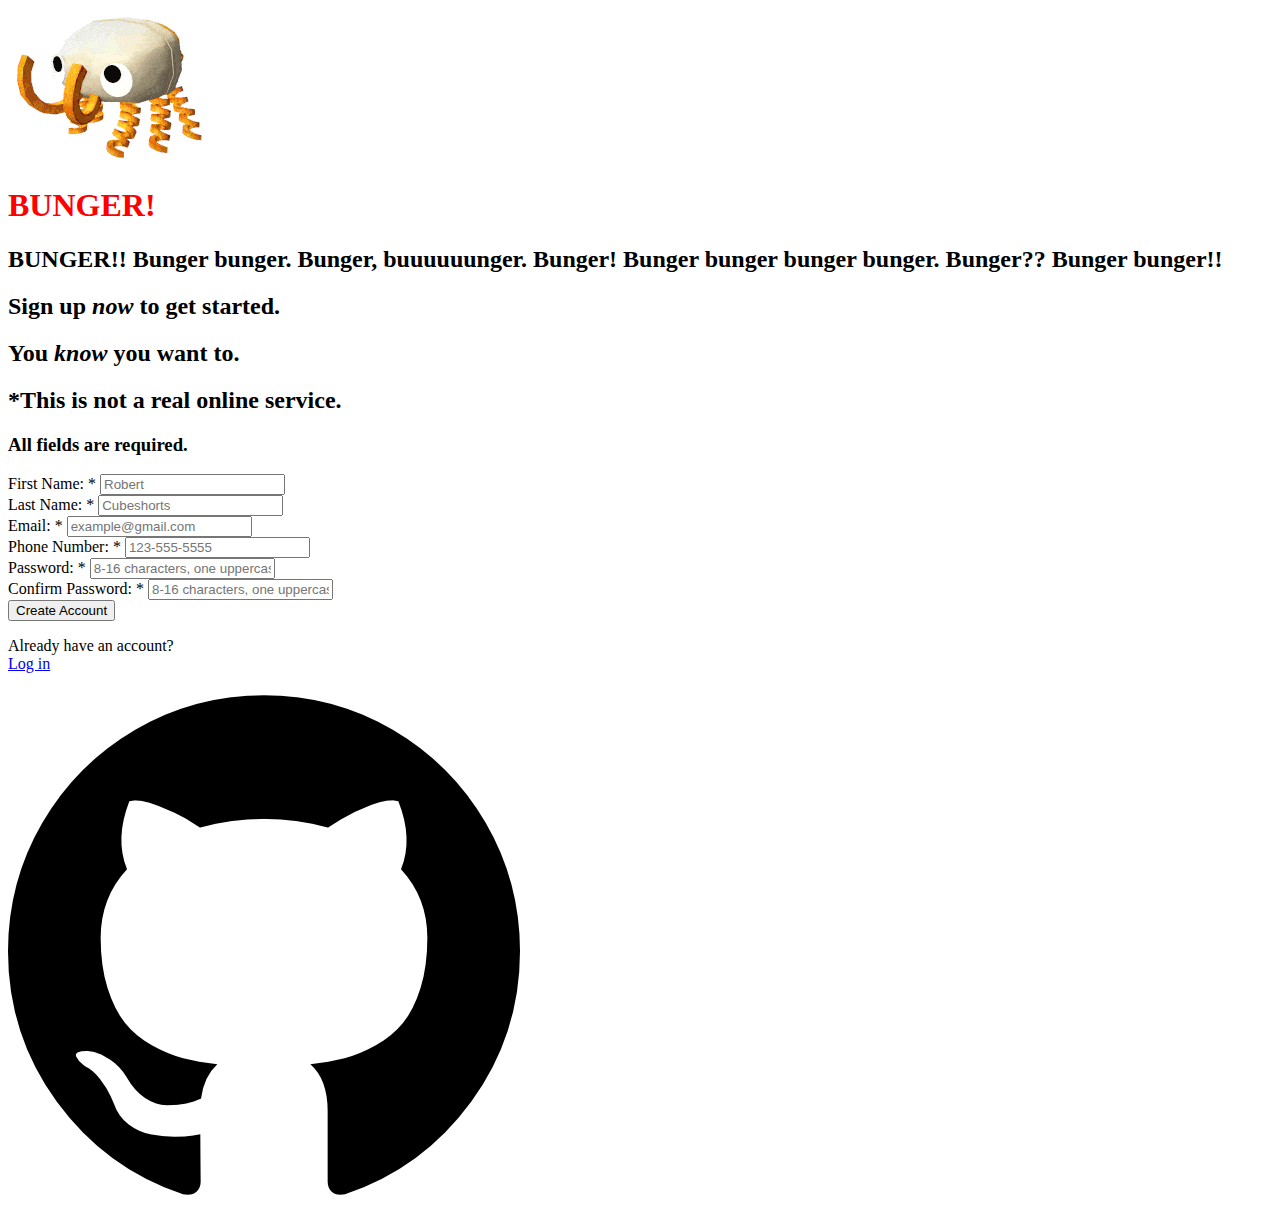
<file: index.html>
<!DOCTYPE html>
<html lang="en">
<head>
    <meta charset="UTF-8">
    <meta name="viewport" content="width=device-width, initial-scale=1.0">
    <link rel="stylesheet" href="style.css">
    <title>Bunger Fanclub Sign Up</title>
</head>
<body>
    <div id="page">
        <div id="containerLeft">
            <div id="header">
                <img src="photos/bunger.gif" alt="BUNGER:D">
                <h1>BUNGER!</h1>
            </div>
        </div>
        <div id="containerRight">
            <div id="top">
                <h2>BUNGER!! Bunger bunger. Bunger, buuuuuunger. Bunger! Bunger bunger bunger bunger. Bunger?? Bunger bunger!!</h2>
                <h2>Sign up <em>now</em> to get started.</h2>
                <h2>You <em>know</em> you want to.</h2>
                <h2>*This is not a real online service.</h2>
            </div>
            <form action="">
                <div id="form">
                    <h3 class="formTitle">All fields are required.</h3>
                            <div class="input">
                                <label for="nameFirst">First Name: <span aria-label="required">*</span></label>
                                <input type="text" name="name_first" id="namefirst" placeholder="Robert" minlength="1" pattern="[a-zA-Z]*" required>
                            </div>
                            <div class="input">
                                <label for="nameLast">Last Name: <span aria-label="required">*</span></label>
                                <input type="text" name="name_last" id="namelast" placeholder="Cubeshorts" minlength="1" pattern="[a-zA-Z]*" required>
                            </div>
                            <div class="input">
                                <label for="email">Email: <span aria-label="required">*</span></label>
                                <input type="email" name="email" id="email" placeholder="example@gmail.com" required>
                            </div>
                            <div class="input">
                                <label for="number">Phone Number: <span aria-label="required">*</span></label>
                                <input type="tel" name="phone" id="phone" placeholder="123-555-5555" 
                                pattern="[0-9]{3}[-][0-9]{3}[-][0-9]{4}" minlength="12" maxlength="12" 
                                title="Must be in the following format: ###-###-####" required>
                            </div>
                            <div class="input">
                               <label for="password">Password: <span aria-label="required">*</span></label>
                                <input type="password" name="password" id="password" 
                                placeholder="8-16 characters, one uppercase letter, lowercase letter, number, symbol" 
                                title="Must be 8-16 characters long, contain at least one uppercase letter, lowercase letter, number, and symbol" 
                                pattern="^(?=.*[0-9])(?=.*[a-z])(?=.*[A-Z])(?=.*\W).{8,16}$" required>
                            </div>
                            <div class="input">
                                <label for="passwordConfirm">Confirm Password: <span aria-label="required">*</span></label>
                                <input type="password" name="passwordConfirm" id="passwordConfirm" 
                                placeholder="8-16 characters, one uppercase letter, lowercase letter, number, symbol" 
                                title="Must be 8-16 characters long, contain at least one uppercase letter, lowercase letter, number, and symbol" 
                                pattern="^(?=.*[0-9])(?=.*[a-z])(?=.*[A-Z])(?=.*\W).{8,16}$" required>
                            </div>    
    
                </div>
                <div id="button">
                    <button type="submit" id="submitBtn">Create Account</button>
                    <p>Already have an account?<br>
                        <a href="https://www.youtube.com/watch?v=8s6KTJJVGzo">Log in</a></p>
                </div>
            </form>
            <footer>
                <a href="https://github.com/TyDieGuy99">
                    <img src="photos/github.png" alt="github link">
                </a>
            </footer>
        </div>
    </div>
</body>
</html>
</file>
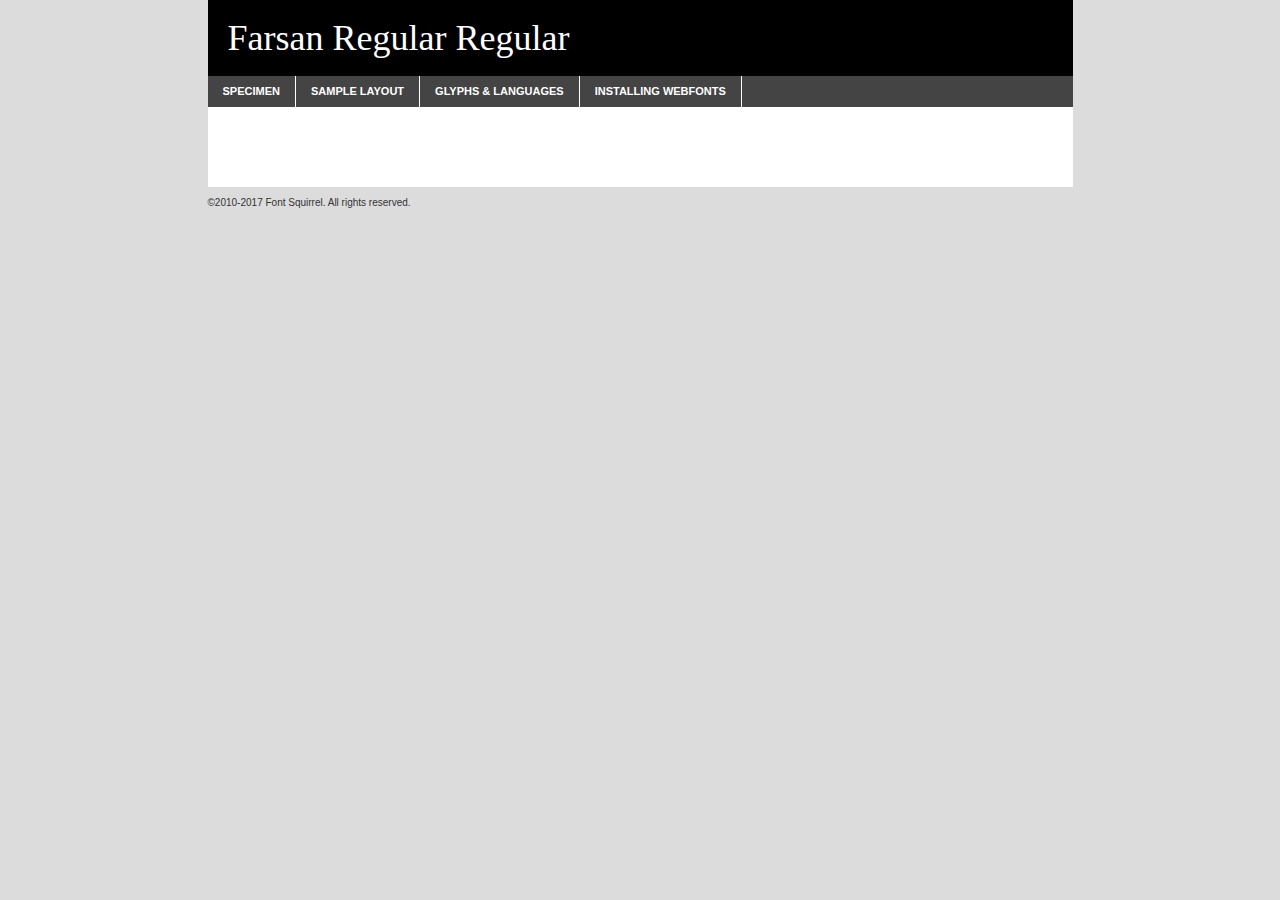
<file: fonts/farsan-regular-demo.html>
<!DOCTYPE html PUBLIC "-//W3C//DTD XHTML 1.0 Transitional//EN"
        "http://www.w3.org/TR/xhtml1/DTD/xhtml1-transitional.dtd">

<html xmlns="http://www.w3.org/1999/xhtml" xml:lang="en" lang="en">
<head>
    <meta http-equiv="Content-Type" content="text/html; charset=utf-8"/>
    <script src="http://ajax.googleapis.com/ajax/libs/jquery/1.7.2/jquery.min.js" type="text/javascript" charset="utf-8"></script>
    <script type="text/javascript">
		(function($) {
			$.fn.easyTabs = function(option) {
				var param = jQuery.extend({ fadeSpeed: 'fast', defaultContent: 1, activeClass: 'active' }, option);
				$(this).each(function() {
					var thisId = '#' + this.id;
					if ( param.defaultContent == '' )
					{
						param.defaultContent = 1;
					}
					if ( typeof param.defaultContent == 'number' )
					{
						var defaultTab = $(thisId + ' .tabs li:eq(' + (param.defaultContent - 1) + ') a').attr('href').substr(1);
					}
					else
					{
						var defaultTab = param.defaultContent;
					}
					$(thisId + ' .tabs li a').each(function() {
						var tabToHide = $(this).attr('href').substr(1);
						$('#' + tabToHide).addClass('easytabs-tab-content');
					});
					hideAll();
					changeContent(defaultTab);

					function hideAll() {$(thisId + ' .easytabs-tab-content').hide();}

					function changeContent(tabId)
					{
						hideAll();
						$(thisId + ' .tabs li').removeClass(param.activeClass);
						$(thisId + ' .tabs li a[href=#' + tabId + ']').closest('li').addClass(param.activeClass);
						if ( param.fadeSpeed != 'none' )
						{
							$(thisId + ' #' + tabId).fadeIn(param.fadeSpeed);
						}
						else
						{
							$(thisId + ' #' + tabId).show();
						}
					}

					$(thisId + ' .tabs li').click(function() {
						var tabId = $(this).find('a').attr('href').substr(1);
						changeContent(tabId);
						return false;
					});
				});
			}
		})(jQuery);
    </script>
    <link rel="stylesheet" href="specimen_files/specimen_stylesheet.css" type="text/css" charset="utf-8"/>
    <link rel="stylesheet" href="stylesheet.css" type="text/css" charset="utf-8"/>

    <style type="text/css">
        		body {
			font-family: 'farsan_regularregular';
        		}

            </style>

    <title>Farsan Regular Regular Specimen</title>


    <script type="text/javascript" charset="utf-8">
		$(document).ready(function() {
			$('#container').easyTabs({ defaultContent: 1 });
		});
    </script>
</head>

<body>
<div id="container">
    <div id="header">
		Farsan Regular Regular    </div>
    <ul class="tabs">
        <li><a href="#specimen">Specimen</a></li>
        <li><a href="#layout">Sample Layout</a></li>
                <li><a href="#glyphs">Glyphs &amp; Languages</a></li>
        <li><a href="#installing">Installing Webfonts</a></li>

    </ul>

    <div id="main_content">


        <div id="specimen">

            <div class="section">
                <div class="grid12 firstcol">
                    <div class="huge">AaBb</div>
                </div>
            </div>

            <div class="section">
                <div class="glyph_range">A&#x200B;B&#x200b;C&#x200b;D&#x200b;E&#x200b;F&#x200b;G&#x200b;H&#x200b;I&#x200b;J&#x200b;K&#x200b;L&#x200b;M&#x200b;N&#x200b;O&#x200b;P&#x200b;Q&#x200b;R&#x200b;S&#x200b;T&#x200b;U&#x200b;V&#x200b;W&#x200b;X&#x200b;Y&#x200b;Z&#x200b;a&#x200b;b&#x200b;c&#x200b;d&#x200b;e&#x200b;f&#x200b;g&#x200b;h&#x200b;i&#x200b;j&#x200b;k&#x200b;l&#x200b;m&#x200b;n&#x200b;o&#x200b;p&#x200b;q&#x200b;r&#x200b;s&#x200b;t&#x200b;u&#x200b;v&#x200b;w&#x200b;x&#x200b;y&#x200b;z&#x200b;1&#x200b;2&#x200b;3&#x200b;4&#x200b;5&#x200b;6&#x200b;7&#x200b;8&#x200b;9&#x200b;0&#x200b;&amp;&#x200b;.&#x200b;,&#x200b;?&#x200b;!&#x200b;&#64;&#x200b;(&#x200b;)&#x200b;#&#x200b;$&#x200b;%&#x200b;*&#x200b;+&#x200b;-&#x200b;=&#x200b;:&#x200b;;</div>
            </div>
            <div class="section">
                <div class="grid12 firstcol">
                    <table class="sample_table">
                        <tr>
                            <td>10</td>
                            <td class="size10">abcdefghijklmnopqrstuvwxyzABCDEFGHIJKLMNOPQRSTUVWXYZ0123456789abcdefghijklmnopqrstuvwxyzABCDEFGHIJKLMNOPQRSTUVWXYZ0123456789abcdefghijklmnopqrstuvwxyzABCDEFGHIJKLMNOPQRSTUVWXYZ</td>
                        </tr>
                        <tr>
                            <td>11</td>
                            <td class="size11">abcdefghijklmnopqrstuvwxyzABCDEFGHIJKLMNOPQRSTUVWXYZ0123456789abcdefghijklmnopqrstuvwxyzABCDEFGHIJKLMNOPQRSTUVWXYZ0123456789abcdefghijklmnopqrstuvwxyzABCDEFGHIJKLMNOPQRSTUVWXYZ</td>
                        </tr>
                        <tr>
                            <td>12</td>
                            <td class="size12">abcdefghijklmnopqrstuvwxyzABCDEFGHIJKLMNOPQRSTUVWXYZ0123456789abcdefghijklmnopqrstuvwxyzABCDEFGHIJKLMNOPQRSTUVWXYZ0123456789abcdefghijklmnopqrstuvwxyzABCDEFGHIJKLMNOPQRSTUVWXYZ</td>
                        </tr>
                        <tr>
                            <td>13</td>
                            <td class="size13">abcdefghijklmnopqrstuvwxyzABCDEFGHIJKLMNOPQRSTUVWXYZ0123456789abcdefghijklmnopqrstuvwxyzABCDEFGHIJKLMNOPQRSTUVWXYZ0123456789abcdefghijklmnopqrstuvwxyzABCDEFGHIJKLMNOPQRSTUVWXYZ</td>
                        </tr>
                        <tr>
                            <td>14</td>
                            <td class="size14">abcdefghijklmnopqrstuvwxyzABCDEFGHIJKLMNOPQRSTUVWXYZ0123456789abcdefghijklmnopqrstuvwxyzABCDEFGHIJKLMNOPQRSTUVWXYZ0123456789abcdefghijklmnopqrstuvwxyzABCDEFGHIJKLMNOPQRSTUVWXYZ</td>
                        </tr>
                        <tr>
                            <td>16</td>
                            <td class="size16">abcdefghijklmnopqrstuvwxyzABCDEFGHIJKLMNOPQRSTUVWXYZ0123456789abcdefghijklmnopqrstuvwxyzABCDEFGHIJKLMNOPQRSTUVWXYZ</td>
                        </tr>
                        <tr>
                            <td>18</td>
                            <td class="size18">abcdefghijklmnopqrstuvwxyzABCDEFGHIJKLMNOPQRSTUVWXYZ0123456789abcdefghijklmnopqrstuvwxyzABCDEFGHIJKLMNOPQRSTUVWXYZ</td>
                        </tr>
                        <tr>
                            <td>20</td>
                            <td class="size20">abcdefghijklmnopqrstuvwxyzABCDEFGHIJKLMNOPQRSTUVWXYZ0123456789abcdefghijklmnopqrstuvwxyzABCDEFGHIJKLMNOPQRSTUVWXYZ</td>
                        </tr>
                        <tr>
                            <td>24</td>
                            <td class="size24">abcdefghijklmnopqrstuvwxyzABCDEFGHIJKLMNOPQRSTUVWXYZ0123456789abcdefghijklmnopqrstuvwxyzABCDEFGHIJKLMNOPQRSTUVWXYZ</td>
                        </tr>
                        <tr>
                            <td>30</td>
                            <td class="size30">abcdefghijklmnopqrstuvwxyzABCDEFGHIJKLMNOPQRSTUVWXYZ0123456789abcdefghijklmnopqrstuvwxyzABCDEFGHIJKLMNOPQRSTUVWXYZ</td>
                        </tr>
                        <tr>
                            <td>36</td>
                            <td class="size36">abcdefghijklmnopqrstuvwxyzABCDEFGHIJKLMNOPQRSTUVWXYZ0123456789abcdefghijklmnopqrstuvwxyzABCDEFGHIJKLMNOPQRSTUVWXYZ</td>
                        </tr>
                        <tr>
                            <td>48</td>
                            <td class="size48">abcdefghijklmnopqrstuvwxyzABCDEFGHIJKLMNOPQRSTUVWXYZ0123456789abcdefghijklmnopqrstuvwxyzABCDEFGHIJKLMNOPQRSTUVWXYZ</td>
                        </tr>
                        <tr>
                            <td>60</td>
                            <td class="size60">abcdefghijklmnopqrstuvwxyzABCDEFGHIJKLMNOPQRSTUVWXYZ0123456789abcdefghijklmnopqrstuvwxyzABCDEFGHIJKLMNOPQRSTUVWXYZ</td>
                        </tr>
                        <tr>
                            <td>72</td>
                            <td class="size72">abcdefghijklmnopqrstuvwxyzABCDEFGHIJKLMNOPQRSTUVWXYZ0123456789abcdefghijklmnopqrstuvwxyzABCDEFGHIJKLMNOPQRSTUVWXYZ</td>
                        </tr>
                        <tr>
                            <td>90</td>
                            <td class="size90">abcdefghijklmnopqrstuvwxyzABCDEFGHIJKLMNOPQRSTUVWXYZ0123456789abcdefghijklmnopqrstuvwxyzABCDEFGHIJKLMNOPQRSTUVWXYZ</td>
                        </tr>
                    </table>

                </div>

            </div>


            <div class="section" id="bodycomparison">


                <div id="xheight">
                    <div class="fontbody">&#x25FC;&#x25FC;&#x25FC;&#x25FC;&#x25FC;&#x25FC;&#x25FC;&#x25FC;&#x25FC;&#x25FC;&#x25FC;&#x25FC;&#x25FC;&#x25FC;&#x25FC;&#x25FC;&#x25FC;&#x25FC;&#x25FC;&#x25FC;&#x25FC;&#x25FC;&#x25FC;&#x25FC;&#x25FC;&#x25FC;&#x25FC;&#x25FC;&#x25FC;&#x25FC;&#x25FC;&#x25FC;&#x25FC;&#x25FC;&#x25FC;&#x25FC;&#x25FC;&#x25FC;&#x25FC;&#x25FC;&#x25FC;&#x25FC;&#x25FC;&#x25FC;&#x25FC;&#x25FC;&#x25FC;&#x25FC;&#x25FC;&#x25FC;&#x25FC;&#x25FC;&#x25FC;&#x25FC;&#x25FC;&#x25FC;&#x25FC;&#x25FC;&#x25FC;&#x25FC;&#x25FC;&#x25FC;&#x25FC;&#x25FC;&#x25FC;&#x25FC;&#x25FC;&#x25FC;&#x25FC;&#x25FC;&#x25FC;&#x25FC;&#x25FC;&#x25FC;&#x25FC;&#x25FC;&#x25FC;&#x25FC;&#x25FC;&#x25FC;&#x25FC;&#x25FC;&#x25FC;&#x25FC;&#x25FC;&#x25FC;&#x25FC;&#x25FC;&#x25FC;&#x25FC;&#x25FC;&#x25FC;&#x25FC;&#x25FC;&#x25FC;&#x25FC;&#x25FC;&#x25FC;&#x25FC;body</div>
                    <div class="arialbody">body</div>
                    <div class="verdanabody">body</div>
                    <div class="georgiabody">body</div>
                </div>
                <div class="fontbody" style="z-index:1">
                    body<span>Farsan Regular Regular</span>
                </div>
                <div class="arialbody" style="z-index:1">
                    body<span>Arial</span>
                </div>
                <div class="verdanabody" style="z-index:1">
                    body<span>Verdana</span>
                </div>
                <div class="georgiabody" style="z-index:1">
                    body<span>Georgia</span>
                </div>


            </div>


            <div class="section psample psample_row1" id="">

                <div class="grid2 firstcol">
                    <p class="size10"><span>10.</span>Aenean lacinia bibendum nulla sed consectetur. Fusce dapibus, tellus ac cursus commodo, tortor mauris condimentum nibh, ut fermentum massa justo sit amet risus. Nullam id dolor id nibh ultricies vehicula ut id elit. Cum sociis natoque penatibus et magnis dis parturient montes, nascetur ridiculus mus. Nulla vitae elit libero, a pharetra augue.</p>

                </div>
                <div class="grid3">
                    <p class="size11"><span>11.</span>Aenean lacinia bibendum nulla sed consectetur. Fusce dapibus, tellus ac cursus commodo, tortor mauris condimentum nibh, ut fermentum massa justo sit amet risus. Nullam id dolor id nibh ultricies vehicula ut id elit. Cum sociis natoque penatibus et magnis dis parturient montes, nascetur ridiculus mus. Nulla vitae elit libero, a pharetra augue.</p>

                </div>
                <div class="grid3">
                    <p class="size12"><span>12.</span>Aenean lacinia bibendum nulla sed consectetur. Fusce dapibus, tellus ac cursus commodo, tortor mauris condimentum nibh, ut fermentum massa justo sit amet risus. Nullam id dolor id nibh ultricies vehicula ut id elit. Cum sociis natoque penatibus et magnis dis parturient montes, nascetur ridiculus mus. Nulla vitae elit libero, a pharetra augue.</p>

                </div>
                <div class="grid4">
                    <p class="size13"><span>13.</span>Aenean lacinia bibendum nulla sed consectetur. Fusce dapibus, tellus ac cursus commodo, tortor mauris condimentum nibh, ut fermentum massa justo sit amet risus. Nullam id dolor id nibh ultricies vehicula ut id elit. Cum sociis natoque penatibus et magnis dis parturient montes, nascetur ridiculus mus. Nulla vitae elit libero, a pharetra augue.</p>

                </div>
                <div class="white_blend"></div>

            </div>
            <div class="section psample psample_row2" id="">
                <div class="grid3 firstcol">
                    <p class="size14"><span>14.</span>Aenean lacinia bibendum nulla sed consectetur. Fusce dapibus, tellus ac cursus commodo, tortor mauris condimentum nibh, ut fermentum massa justo sit amet risus. Nullam id dolor id nibh ultricies vehicula ut id elit. Cum sociis natoque penatibus et magnis dis parturient montes, nascetur ridiculus mus. Nulla vitae elit libero, a pharetra augue.</p>

                </div>
                <div class="grid4">
                    <p class="size16"><span>16.</span>Aenean lacinia bibendum nulla sed consectetur. Fusce dapibus, tellus ac cursus commodo, tortor mauris condimentum nibh, ut fermentum massa justo sit amet risus. Nullam id dolor id nibh ultricies vehicula ut id elit. Cum sociis natoque penatibus et magnis dis parturient montes, nascetur ridiculus mus. Nulla vitae elit libero, a pharetra augue.</p>

                </div>
                <div class="grid5">
                    <p class="size18"><span>18.</span>Aenean lacinia bibendum nulla sed consectetur. Fusce dapibus, tellus ac cursus commodo, tortor mauris condimentum nibh, ut fermentum massa justo sit amet risus. Nullam id dolor id nibh ultricies vehicula ut id elit. Cum sociis natoque penatibus et magnis dis parturient montes, nascetur ridiculus mus. Nulla vitae elit libero, a pharetra augue.</p>

                </div>

                <div class="white_blend"></div>

            </div>

            <div class="section psample psample_row3" id="">
                <div class="grid5 firstcol">
                    <p class="size20"><span>20.</span>Aenean lacinia bibendum nulla sed consectetur. Fusce dapibus, tellus ac cursus commodo, tortor mauris condimentum nibh, ut fermentum massa justo sit amet risus. Nullam id dolor id nibh ultricies vehicula ut id elit. Cum sociis natoque penatibus et magnis dis parturient montes, nascetur ridiculus mus. Nulla vitae elit libero, a pharetra augue.</p>
                </div>
                <div class="grid7">
                    <p class="size24"><span>24.</span>Aenean lacinia bibendum nulla sed consectetur. Fusce dapibus, tellus ac cursus commodo, tortor mauris condimentum nibh, ut fermentum massa justo sit amet risus. Nullam id dolor id nibh ultricies vehicula ut id elit. Cum sociis natoque penatibus et magnis dis parturient montes, nascetur ridiculus mus. Nulla vitae elit libero, a pharetra augue.</p>
                </div>

                <div class="white_blend"></div>

            </div>

            <div class="section psample psample_row4" id="">
                <div class="grid12 firstcol">
                    <p class="size30"><span>30.</span>Aenean lacinia bibendum nulla sed consectetur. Fusce dapibus, tellus ac cursus commodo, tortor mauris condimentum nibh, ut fermentum massa justo sit amet risus. Nullam id dolor id nibh ultricies vehicula ut id elit. Cum sociis natoque penatibus et magnis dis parturient montes, nascetur ridiculus mus. Nulla vitae elit libero, a pharetra augue.</p>
                </div>
                <div class="white_blend"></div>

            </div>


            <div class="section psample psample_row1 fullreverse">
                <div class="grid2 firstcol">
                    <p class="size10"><span>10.</span>Aenean lacinia bibendum nulla sed consectetur. Fusce dapibus, tellus ac cursus commodo, tortor mauris condimentum nibh, ut fermentum massa justo sit amet risus. Nullam id dolor id nibh ultricies vehicula ut id elit. Cum sociis natoque penatibus et magnis dis parturient montes, nascetur ridiculus mus. Nulla vitae elit libero, a pharetra augue.</p>

                </div>
                <div class="grid3">
                    <p class="size11"><span>11.</span>Aenean lacinia bibendum nulla sed consectetur. Fusce dapibus, tellus ac cursus commodo, tortor mauris condimentum nibh, ut fermentum massa justo sit amet risus. Nullam id dolor id nibh ultricies vehicula ut id elit. Cum sociis natoque penatibus et magnis dis parturient montes, nascetur ridiculus mus. Nulla vitae elit libero, a pharetra augue.</p>

                </div>
                <div class="grid3">
                    <p class="size12"><span>12.</span>Aenean lacinia bibendum nulla sed consectetur. Fusce dapibus, tellus ac cursus commodo, tortor mauris condimentum nibh, ut fermentum massa justo sit amet risus. Nullam id dolor id nibh ultricies vehicula ut id elit. Cum sociis natoque penatibus et magnis dis parturient montes, nascetur ridiculus mus. Nulla vitae elit libero, a pharetra augue.</p>

                </div>
                <div class="grid4">
                    <p class="size13"><span>13.</span>Aenean lacinia bibendum nulla sed consectetur. Fusce dapibus, tellus ac cursus commodo, tortor mauris condimentum nibh, ut fermentum massa justo sit amet risus. Nullam id dolor id nibh ultricies vehicula ut id elit. Cum sociis natoque penatibus et magnis dis parturient montes, nascetur ridiculus mus. Nulla vitae elit libero, a pharetra augue.</p>

                </div>
                <div class="black_blend"></div>

            </div>

            <div class="section psample psample_row2 fullreverse">
                <div class="grid3 firstcol">
                    <p class="size14"><span>14.</span>Aenean lacinia bibendum nulla sed consectetur. Fusce dapibus, tellus ac cursus commodo, tortor mauris condimentum nibh, ut fermentum massa justo sit amet risus. Nullam id dolor id nibh ultricies vehicula ut id elit. Cum sociis natoque penatibus et magnis dis parturient montes, nascetur ridiculus mus. Nulla vitae elit libero, a pharetra augue.</p>

                </div>
                <div class="grid4">
                    <p class="size16"><span>16.</span>Aenean lacinia bibendum nulla sed consectetur. Fusce dapibus, tellus ac cursus commodo, tortor mauris condimentum nibh, ut fermentum massa justo sit amet risus. Nullam id dolor id nibh ultricies vehicula ut id elit. Cum sociis natoque penatibus et magnis dis parturient montes, nascetur ridiculus mus. Nulla vitae elit libero, a pharetra augue.</p>

                </div>
                <div class="grid5">
                    <p class="size18"><span>18.</span>Aenean lacinia bibendum nulla sed consectetur. Fusce dapibus, tellus ac cursus commodo, tortor mauris condimentum nibh, ut fermentum massa justo sit amet risus. Nullam id dolor id nibh ultricies vehicula ut id elit. Cum sociis natoque penatibus et magnis dis parturient montes, nascetur ridiculus mus. Nulla vitae elit libero, a pharetra augue.</p>

                </div>
                <div class="black_blend"></div>

            </div>

            <div class="section psample fullreverse psample_row3" id="">
                <div class="grid5 firstcol">
                    <p class="size20"><span>20.</span>Aenean lacinia bibendum nulla sed consectetur. Fusce dapibus, tellus ac cursus commodo, tortor mauris condimentum nibh, ut fermentum massa justo sit amet risus. Nullam id dolor id nibh ultricies vehicula ut id elit. Cum sociis natoque penatibus et magnis dis parturient montes, nascetur ridiculus mus. Nulla vitae elit libero, a pharetra augue.</p>
                </div>
                <div class="grid7">
                    <p class="size24"><span>24.</span>Aenean lacinia bibendum nulla sed consectetur. Fusce dapibus, tellus ac cursus commodo, tortor mauris condimentum nibh, ut fermentum massa justo sit amet risus. Nullam id dolor id nibh ultricies vehicula ut id elit. Cum sociis natoque penatibus et magnis dis parturient montes, nascetur ridiculus mus. Nulla vitae elit libero, a pharetra augue.</p>
                </div>

                <div class="black_blend"></div>

            </div>

            <div class="section psample fullreverse psample_row4" id="" style="border-bottom: 20px #000 solid;">
                <div class="grid12 firstcol">
                    <p class="size30"><span>30.</span>Aenean lacinia bibendum nulla sed consectetur. Fusce dapibus, tellus ac cursus commodo, tortor mauris condimentum nibh, ut fermentum massa justo sit amet risus. Nullam id dolor id nibh ultricies vehicula ut id elit. Cum sociis natoque penatibus et magnis dis parturient montes, nascetur ridiculus mus. Nulla vitae elit libero, a pharetra augue.</p>
                </div>
                <div class="black_blend"></div>

            </div>


        </div>

        <div id="layout">

            <div class="section">

                <div class="grid12 firstcol">
                    <h1>Lorem Ipsum Dolor</h1>
                    <h2>Etiam porta sem malesuada magna mollis euismod</h2>

                    <p class="byline">By <a href="#link">Aenean Lacinia</a></p>
                </div>
            </div>
            <div class="section">
                <div class="grid8 firstcol">
                    <p class="large">Donec sed odio dui. Morbi leo risus, porta ac consectetur ac, vestibulum at eros. Fusce dapibus, tellus ac cursus commodo, tortor mauris condimentum nibh, ut fermentum massa justo sit amet risus. </p>


                    <h3>Pellentesque ornare sem</h3>

                    <p>Maecenas sed diam eget risus varius blandit sit amet non magna. Maecenas faucibus mollis interdum. Donec ullamcorper nulla non metus auctor fringilla. Nullam id dolor id nibh ultricies vehicula ut id elit. Nullam id dolor id nibh ultricies vehicula ut id elit. </p>

                    <p>Aenean eu leo quam. Pellentesque ornare sem lacinia quam venenatis vestibulum. Lorem ipsum dolor sit amet, consectetur adipiscing elit. Cum sociis natoque penatibus et magnis dis parturient montes, nascetur ridiculus mus. </p>

                    <p>Nulla vitae elit libero, a pharetra augue. Praesent commodo cursus magna, vel scelerisque nisl consectetur et. Aenean lacinia bibendum nulla sed consectetur. </p>

                    <p>Nullam quis risus eget urna mollis ornare vel eu leo. Nullam quis risus eget urna mollis ornare vel eu leo. Maecenas sed diam eget risus varius blandit sit amet non magna. Donec ullamcorper nulla non metus auctor fringilla. </p>

                    <h3>Cras mattis consectetur</h3>

                    <p>Aenean eu leo quam. Pellentesque ornare sem lacinia quam venenatis vestibulum. Aenean lacinia bibendum nulla sed consectetur. Integer posuere erat a ante venenatis dapibus posuere velit aliquet. Cras mattis consectetur purus sit amet fermentum. </p>

                    <p>Nullam id dolor id nibh ultricies vehicula ut id elit. Nullam quis risus eget urna mollis ornare vel eu leo. Cras mattis consectetur purus sit amet fermentum.</p>
                </div>

                <div class="grid4 sidebar">

                    <div class="box reverse">
                        <p class="last">Nullam quis risus eget urna mollis ornare vel eu leo. Donec ullamcorper nulla non metus auctor fringilla. Cras mattis consectetur purus sit amet fermentum. Sed posuere consectetur est at lobortis. Lorem ipsum dolor sit amet, consectetur adipiscing elit. </p>
                    </div>

                    <p class="caption">Maecenas sed diam eget risus varius.</p>

                    <p>Vestibulum id ligula porta felis euismod semper. Integer posuere erat a ante venenatis dapibus posuere velit aliquet. Vestibulum id ligula porta felis euismod semper. Sed posuere consectetur est at lobortis. Maecenas sed diam eget risus varius blandit sit amet non magna. Fusce dapibus, tellus ac cursus commodo, tortor mauris condimentum nibh, ut fermentum massa justo sit amet risus. </p>


                    <p>Duis mollis, est non commodo luctus, nisi erat porttitor ligula, eget lacinia odio sem nec elit. Aenean lacinia bibendum nulla sed consectetur. Vivamus sagittis lacus vel augue laoreet rutrum faucibus dolor auctor. Aenean lacinia bibendum nulla sed consectetur. Nullam quis risus eget urna mollis ornare vel eu leo. </p>

                    <p>Praesent commodo cursus magna, vel scelerisque nisl consectetur et. Donec ullamcorper nulla non metus auctor fringilla. Maecenas faucibus mollis interdum. Fusce dapibus, tellus ac cursus commodo, tortor mauris condimentum nibh, ut fermentum massa justo sit amet risus. </p>

                </div>
            </div>

        </div>


		

        <div id="glyphs">
            <div class="section">
                <div class="grid12 firstcol">

                    <h1>Language Support</h1>
                    <p>The subset of Farsan Regular Regular in this kit supports the following languages:<br/>

						Albanian, Basque, Breton, Chamorro, Danish, Dutch, English, Faroese, Finnish, French, Frisian, Galician, German, Icelandic, Italian, Malagasy, Norwegian, Portuguese, Spanish, Alsatian, Aragonese, Arapaho, Arrernte, Asturian, Aymara, Bislama, Cebuano, Corsican, Fijian, French_creole, Genoese, Gilbertese, Greenlandic, Haitian_creole, Hiligaynon, Hmong, Hopi, Ibanag, Iloko_ilokano, Indonesian, Interglossa_glosa, Interlingua, Irish_gaelic, Jerriais, Lojban, Lombard, Luxembourgeois, Manx, Mohawk, Norfolk_pitcairnese, Occitan, Oromo, Pangasinan, Papiamento, Piedmontese, Potawatomi, Rhaeto-romance, Romansh, Rotokas, Sami_lule, Samoan, Sardinian, Scots_gaelic, Seychelles_creole, Shona, Sicilian, Somali, Southern_ndebele, Swahili, Swati_swazi, Tagalog_filipino_pilipino, Tetum, Tok_pisin, Uyghur_latinized, Volapuk, Walloon, Warlpiri, Xhosa, Yapese, Zulu, Latinbasic, Ubasic, Demo                    </p>
                    <h1>Glyph Chart</h1>
                    <p>The subset of Farsan Regular Regular in this kit includes all the glyphs listed below. Unicode entities are included above each glyph to help you insert individual characters into your layout.</p>
                    <div id="glyph_chart">

						                            							                                <div><p>&amp;#32;</p>&#32;</div>
																				                                <div><p>&amp;#33;</p>&#33;</div>
																				                                <div><p>&amp;#34;</p>&#34;</div>
																				                                <div><p>&amp;#35;</p>&#35;</div>
																				                                <div><p>&amp;#36;</p>&#36;</div>
																				                                <div><p>&amp;#37;</p>&#37;</div>
																				                                <div><p>&amp;#38;</p>&#38;</div>
																				                                <div><p>&amp;#39;</p>&#39;</div>
																				                                <div><p>&amp;#40;</p>&#40;</div>
																				                                <div><p>&amp;#41;</p>&#41;</div>
																				                                <div><p>&amp;#42;</p>&#42;</div>
																				                                <div><p>&amp;#43;</p>&#43;</div>
																				                                <div><p>&amp;#44;</p>&#44;</div>
																				                                <div><p>&amp;#45;</p>&#45;</div>
																				                                <div><p>&amp;#46;</p>&#46;</div>
																				                                <div><p>&amp;#47;</p>&#47;</div>
																				                                <div><p>&amp;#48;</p>&#48;</div>
																				                                <div><p>&amp;#49;</p>&#49;</div>
																				                                <div><p>&amp;#50;</p>&#50;</div>
																				                                <div><p>&amp;#51;</p>&#51;</div>
																				                                <div><p>&amp;#52;</p>&#52;</div>
																				                                <div><p>&amp;#53;</p>&#53;</div>
																				                                <div><p>&amp;#54;</p>&#54;</div>
																				                                <div><p>&amp;#55;</p>&#55;</div>
																				                                <div><p>&amp;#56;</p>&#56;</div>
																				                                <div><p>&amp;#57;</p>&#57;</div>
																				                                <div><p>&amp;#58;</p>&#58;</div>
																				                                <div><p>&amp;#59;</p>&#59;</div>
																				                                <div><p>&amp;#60;</p>&#60;</div>
																				                                <div><p>&amp;#61;</p>&#61;</div>
																				                                <div><p>&amp;#62;</p>&#62;</div>
																				                                <div><p>&amp;#63;</p>&#63;</div>
																				                                <div><p>&amp;#64;</p>&#64;</div>
																				                                <div><p>&amp;#65;</p>&#65;</div>
																				                                <div><p>&amp;#66;</p>&#66;</div>
																				                                <div><p>&amp;#67;</p>&#67;</div>
																				                                <div><p>&amp;#68;</p>&#68;</div>
																				                                <div><p>&amp;#69;</p>&#69;</div>
																				                                <div><p>&amp;#70;</p>&#70;</div>
																				                                <div><p>&amp;#71;</p>&#71;</div>
																				                                <div><p>&amp;#72;</p>&#72;</div>
																				                                <div><p>&amp;#73;</p>&#73;</div>
																				                                <div><p>&amp;#74;</p>&#74;</div>
																				                                <div><p>&amp;#75;</p>&#75;</div>
																				                                <div><p>&amp;#76;</p>&#76;</div>
																				                                <div><p>&amp;#77;</p>&#77;</div>
																				                                <div><p>&amp;#78;</p>&#78;</div>
																				                                <div><p>&amp;#79;</p>&#79;</div>
																				                                <div><p>&amp;#80;</p>&#80;</div>
																				                                <div><p>&amp;#81;</p>&#81;</div>
																				                                <div><p>&amp;#82;</p>&#82;</div>
																				                                <div><p>&amp;#83;</p>&#83;</div>
																				                                <div><p>&amp;#84;</p>&#84;</div>
																				                                <div><p>&amp;#85;</p>&#85;</div>
																				                                <div><p>&amp;#86;</p>&#86;</div>
																				                                <div><p>&amp;#87;</p>&#87;</div>
																				                                <div><p>&amp;#88;</p>&#88;</div>
																				                                <div><p>&amp;#89;</p>&#89;</div>
																				                                <div><p>&amp;#90;</p>&#90;</div>
																				                                <div><p>&amp;#91;</p>&#91;</div>
																				                                <div><p>&amp;#92;</p>&#92;</div>
																				                                <div><p>&amp;#93;</p>&#93;</div>
																				                                <div><p>&amp;#94;</p>&#94;</div>
																				                                <div><p>&amp;#95;</p>&#95;</div>
																				                                <div><p>&amp;#96;</p>&#96;</div>
																				                                <div><p>&amp;#97;</p>&#97;</div>
																				                                <div><p>&amp;#98;</p>&#98;</div>
																				                                <div><p>&amp;#99;</p>&#99;</div>
																				                                <div><p>&amp;#100;</p>&#100;</div>
																				                                <div><p>&amp;#101;</p>&#101;</div>
																				                                <div><p>&amp;#102;</p>&#102;</div>
																				                                <div><p>&amp;#103;</p>&#103;</div>
																				                                <div><p>&amp;#104;</p>&#104;</div>
																				                                <div><p>&amp;#105;</p>&#105;</div>
																				                                <div><p>&amp;#106;</p>&#106;</div>
																				                                <div><p>&amp;#107;</p>&#107;</div>
																				                                <div><p>&amp;#108;</p>&#108;</div>
																				                                <div><p>&amp;#109;</p>&#109;</div>
																				                                <div><p>&amp;#110;</p>&#110;</div>
																				                                <div><p>&amp;#111;</p>&#111;</div>
																				                                <div><p>&amp;#112;</p>&#112;</div>
																				                                <div><p>&amp;#113;</p>&#113;</div>
																				                                <div><p>&amp;#114;</p>&#114;</div>
																				                                <div><p>&amp;#115;</p>&#115;</div>
																				                                <div><p>&amp;#116;</p>&#116;</div>
																				                                <div><p>&amp;#117;</p>&#117;</div>
																				                                <div><p>&amp;#118;</p>&#118;</div>
																				                                <div><p>&amp;#119;</p>&#119;</div>
																				                                <div><p>&amp;#120;</p>&#120;</div>
																				                                <div><p>&amp;#121;</p>&#121;</div>
																				                                <div><p>&amp;#122;</p>&#122;</div>
																				                                <div><p>&amp;#123;</p>&#123;</div>
																				                                <div><p>&amp;#124;</p>&#124;</div>
																				                                <div><p>&amp;#125;</p>&#125;</div>
																				                                <div><p>&amp;#126;</p>&#126;</div>
																				                                <div><p>&amp;#160;</p>&#160;</div>
																				                                <div><p>&amp;#161;</p>&#161;</div>
																				                                <div><p>&amp;#162;</p>&#162;</div>
																				                                <div><p>&amp;#163;</p>&#163;</div>
																				                                <div><p>&amp;#164;</p>&#164;</div>
																				                                <div><p>&amp;#165;</p>&#165;</div>
																				                                <div><p>&amp;#166;</p>&#166;</div>
																				                                <div><p>&amp;#167;</p>&#167;</div>
																				                                <div><p>&amp;#168;</p>&#168;</div>
																				                                <div><p>&amp;#169;</p>&#169;</div>
																				                                <div><p>&amp;#170;</p>&#170;</div>
																				                                <div><p>&amp;#171;</p>&#171;</div>
																				                                <div><p>&amp;#172;</p>&#172;</div>
																				                                <div><p>&amp;#173;</p>&#173;</div>
																				                                <div><p>&amp;#174;</p>&#174;</div>
																				                                <div><p>&amp;#175;</p>&#175;</div>
																				                                <div><p>&amp;#176;</p>&#176;</div>
																				                                <div><p>&amp;#177;</p>&#177;</div>
																				                                <div><p>&amp;#178;</p>&#178;</div>
																				                                <div><p>&amp;#179;</p>&#179;</div>
																				                                <div><p>&amp;#180;</p>&#180;</div>
																				                                <div><p>&amp;#181;</p>&#181;</div>
																				                                <div><p>&amp;#182;</p>&#182;</div>
																				                                <div><p>&amp;#183;</p>&#183;</div>
																				                                <div><p>&amp;#184;</p>&#184;</div>
																				                                <div><p>&amp;#185;</p>&#185;</div>
																				                                <div><p>&amp;#186;</p>&#186;</div>
																				                                <div><p>&amp;#187;</p>&#187;</div>
																				                                <div><p>&amp;#188;</p>&#188;</div>
																				                                <div><p>&amp;#189;</p>&#189;</div>
																				                                <div><p>&amp;#190;</p>&#190;</div>
																				                                <div><p>&amp;#191;</p>&#191;</div>
																				                                <div><p>&amp;#192;</p>&#192;</div>
																				                                <div><p>&amp;#193;</p>&#193;</div>
																				                                <div><p>&amp;#194;</p>&#194;</div>
																				                                <div><p>&amp;#195;</p>&#195;</div>
																				                                <div><p>&amp;#196;</p>&#196;</div>
																				                                <div><p>&amp;#197;</p>&#197;</div>
																				                                <div><p>&amp;#198;</p>&#198;</div>
																				                                <div><p>&amp;#199;</p>&#199;</div>
																				                                <div><p>&amp;#200;</p>&#200;</div>
																				                                <div><p>&amp;#201;</p>&#201;</div>
																				                                <div><p>&amp;#202;</p>&#202;</div>
																				                                <div><p>&amp;#203;</p>&#203;</div>
																				                                <div><p>&amp;#204;</p>&#204;</div>
																				                                <div><p>&amp;#205;</p>&#205;</div>
																				                                <div><p>&amp;#206;</p>&#206;</div>
																				                                <div><p>&amp;#207;</p>&#207;</div>
																				                                <div><p>&amp;#208;</p>&#208;</div>
																				                                <div><p>&amp;#209;</p>&#209;</div>
																				                                <div><p>&amp;#210;</p>&#210;</div>
																				                                <div><p>&amp;#211;</p>&#211;</div>
																				                                <div><p>&amp;#212;</p>&#212;</div>
																				                                <div><p>&amp;#213;</p>&#213;</div>
																				                                <div><p>&amp;#214;</p>&#214;</div>
																				                                <div><p>&amp;#215;</p>&#215;</div>
																				                                <div><p>&amp;#216;</p>&#216;</div>
																				                                <div><p>&amp;#217;</p>&#217;</div>
																				                                <div><p>&amp;#218;</p>&#218;</div>
																				                                <div><p>&amp;#219;</p>&#219;</div>
																				                                <div><p>&amp;#220;</p>&#220;</div>
																				                                <div><p>&amp;#221;</p>&#221;</div>
																				                                <div><p>&amp;#222;</p>&#222;</div>
																				                                <div><p>&amp;#223;</p>&#223;</div>
																				                                <div><p>&amp;#224;</p>&#224;</div>
																				                                <div><p>&amp;#225;</p>&#225;</div>
																				                                <div><p>&amp;#226;</p>&#226;</div>
																				                                <div><p>&amp;#227;</p>&#227;</div>
																				                                <div><p>&amp;#228;</p>&#228;</div>
																				                                <div><p>&amp;#229;</p>&#229;</div>
																				                                <div><p>&amp;#230;</p>&#230;</div>
																				                                <div><p>&amp;#231;</p>&#231;</div>
																				                                <div><p>&amp;#232;</p>&#232;</div>
																				                                <div><p>&amp;#233;</p>&#233;</div>
																				                                <div><p>&amp;#234;</p>&#234;</div>
																				                                <div><p>&amp;#235;</p>&#235;</div>
																				                                <div><p>&amp;#236;</p>&#236;</div>
																				                                <div><p>&amp;#237;</p>&#237;</div>
																				                                <div><p>&amp;#238;</p>&#238;</div>
																				                                <div><p>&amp;#239;</p>&#239;</div>
																				                                <div><p>&amp;#240;</p>&#240;</div>
																				                                <div><p>&amp;#241;</p>&#241;</div>
																				                                <div><p>&amp;#242;</p>&#242;</div>
																				                                <div><p>&amp;#243;</p>&#243;</div>
																				                                <div><p>&amp;#244;</p>&#244;</div>
																				                                <div><p>&amp;#245;</p>&#245;</div>
																				                                <div><p>&amp;#246;</p>&#246;</div>
																				                                <div><p>&amp;#247;</p>&#247;</div>
																				                                <div><p>&amp;#248;</p>&#248;</div>
																				                                <div><p>&amp;#249;</p>&#249;</div>
																				                                <div><p>&amp;#250;</p>&#250;</div>
																				                                <div><p>&amp;#251;</p>&#251;</div>
																				                                <div><p>&amp;#252;</p>&#252;</div>
																				                                <div><p>&amp;#253;</p>&#253;</div>
																				                                <div><p>&amp;#254;</p>&#254;</div>
																				                                <div><p>&amp;#255;</p>&#255;</div>
																				                                <div><p>&amp;#338;</p>&#338;</div>
																				                                <div><p>&amp;#339;</p>&#339;</div>
																				                                <div><p>&amp;#376;</p>&#376;</div>
																				                                <div><p>&amp;#710;</p>&#710;</div>
																				                                <div><p>&amp;#732;</p>&#732;</div>
																				                                <div><p>&amp;#8192;</p>&#8192;</div>
																				                                <div><p>&amp;#8193;</p>&#8193;</div>
																				                                <div><p>&amp;#8194;</p>&#8194;</div>
																				                                <div><p>&amp;#8195;</p>&#8195;</div>
																				                                <div><p>&amp;#8196;</p>&#8196;</div>
																				                                <div><p>&amp;#8197;</p>&#8197;</div>
																				                                <div><p>&amp;#8198;</p>&#8198;</div>
																				                                <div><p>&amp;#8199;</p>&#8199;</div>
																				                                <div><p>&amp;#8200;</p>&#8200;</div>
																				                                <div><p>&amp;#8201;</p>&#8201;</div>
																				                                <div><p>&amp;#8202;</p>&#8202;</div>
																				                                <div><p>&amp;#8208;</p>&#8208;</div>
																				                                <div><p>&amp;#8209;</p>&#8209;</div>
																				                                <div><p>&amp;#8210;</p>&#8210;</div>
																				                                <div><p>&amp;#8211;</p>&#8211;</div>
																				                                <div><p>&amp;#8212;</p>&#8212;</div>
																				                                <div><p>&amp;#8216;</p>&#8216;</div>
																				                                <div><p>&amp;#8217;</p>&#8217;</div>
																				                                <div><p>&amp;#8218;</p>&#8218;</div>
																				                                <div><p>&amp;#8220;</p>&#8220;</div>
																				                                <div><p>&amp;#8221;</p>&#8221;</div>
																				                                <div><p>&amp;#8222;</p>&#8222;</div>
																				                                <div><p>&amp;#8226;</p>&#8226;</div>
																				                                <div><p>&amp;#8230;</p>&#8230;</div>
																				                                <div><p>&amp;#8239;</p>&#8239;</div>
																				                                <div><p>&amp;#8249;</p>&#8249;</div>
																				                                <div><p>&amp;#8250;</p>&#8250;</div>
																				                                <div><p>&amp;#8287;</p>&#8287;</div>
																				                                <div><p>&amp;#8364;</p>&#8364;</div>
																				                                <div><p>&amp;#8482;</p>&#8482;</div>
																				                                <div><p>&amp;#9724;</p>&#9724;</div>
																				                                <div><p>&amp;#64257;</p>&#64257;</div>
																				                                <div><p>&amp;#64258;</p>&#64258;</div>
																																																										                    </div>
                </div>


            </div>
        </div>


        <div id="specs">

        </div>

        <div id="installing">
            <div class="section">
                <div class="grid7 firstcol">
                    <h1>Installing Webfonts</h1>

                    <p>Webfonts are supported by all major browser platforms but not all in the same way. There are currently four different font formats that must be included in order to target all browsers. This includes TTF, WOFF, EOT and SVG.</p>

                    <h2>1. Upload your webfonts</h2>
                    <p>You must upload your webfont kit to your website. They should be in or near the same directory as your CSS files.</p>

                    <h2>2. Include the webfont stylesheet</h2>
                    <p>A special CSS @font-face declaration helps the various browsers select the appropriate font it needs without causing you a bunch of headaches. Learn more about this syntax by reading the <a href="https://www.fontspring.com/blog/further-hardening-of-the-bulletproof-syntax">Fontspring blog post</a> about it. The code for it is as follows:</p>


                    <code>
                        @font-face{
                        font-family: 'MyWebFont';
                        src: url('WebFont.eot');
                        src: url('WebFont.eot?#iefix') format('embedded-opentype'),
                        url('WebFont.woff') format('woff'),
                        url('WebFont.ttf') format('truetype'),
                        url('WebFont.svg#webfont') format('svg');
                        }
                    </code>

                    <p>We've already gone ahead and generated the code for you. All you have to do is link to the stylesheet in your HTML, like this:</p>
                    <code>&lt;link rel=&quot;stylesheet&quot; href=&quot;stylesheet.css&quot; type=&quot;text/css&quot; charset=&quot;utf-8&quot; /&gt;</code>

                    <h2>3. Modify your own stylesheet</h2>
                    <p>To take advantage of your new fonts, you must tell your stylesheet to use them. Look at the original @font-face declaration above and find the property called "font-family." The name linked there will be what you use to reference the font. Prepend that webfont name to the font stack in the "font-family" property, inside the selector you want to change. For example:</p>
                    <code>p { font-family: 'WebFont', Arial, sans-serif; }</code>

                    <h2>4. Test</h2>
                    <p>Getting webfonts to work cross-browser <em>can</em> be tricky. Use the information in the sidebar to help you if you find that fonts aren't loading in a particular browser.</p>
                </div>

                <div class="grid5 sidebar">
                    <div class="box">
                        <h2>Troubleshooting<br/>Font-Face Problems</h2>
                        <p>Having trouble getting your webfonts to load in your new website? Here are some tips to sort out what might be the problem.</p>

                        <h3>Fonts not showing in any browser</h3>

                        <p>This sounds like you need to work on the plumbing. You either did not upload the fonts to the correct directory, or you did not link the fonts properly in the CSS. If you've confirmed that all this is correct and you still have a problem, take a look at your .htaccess file and see if requests are getting intercepted.</p>

                        <h3>Fonts not loading in iPhone or iPad</h3>

                        <p>The most common problem here is that you are serving the fonts from an IIS server. IIS refuses to serve files that have unknown MIME types. If that is the case, you must set the MIME type for SVG to "image/svg+xml" in the server settings. Follow these instructions from Microsoft if you need help.</p>

                        <h3>Fonts not loading in Firefox</h3>

                        <p>The primary reason for this failure? You are still using a version Firefox older than 3.5. So upgrade already! If that isn't it, then you are very likely serving fonts from a different domain. Firefox requires that all font assets be served from the same domain. Lastly it is possible that you need to add WOFF to your list of MIME types (if you are serving via IIS.)</p>

                        <h3>Fonts not loading in IE</h3>

                        <p>Are you looking at Internet Explorer on an actual Windows machine or are you cheating by using a service like Adobe BrowserLab? Many of these screenshot services do not render @font-face for IE. Best to test it on a real machine.</p>

                        <h3>Fonts not loading in IE9</h3>

                        <p>IE9, like Firefox, requires that fonts be served from the same domain as the website. Make sure that is the case.</p>
                    </div>
                </div>
            </div>

        </div>

    </div>
    <div id="footer">
        <p>&copy;2010-2017 Font Squirrel. All rights reserved.</p>
    </div>
</div>
</body>
</html>
</file>
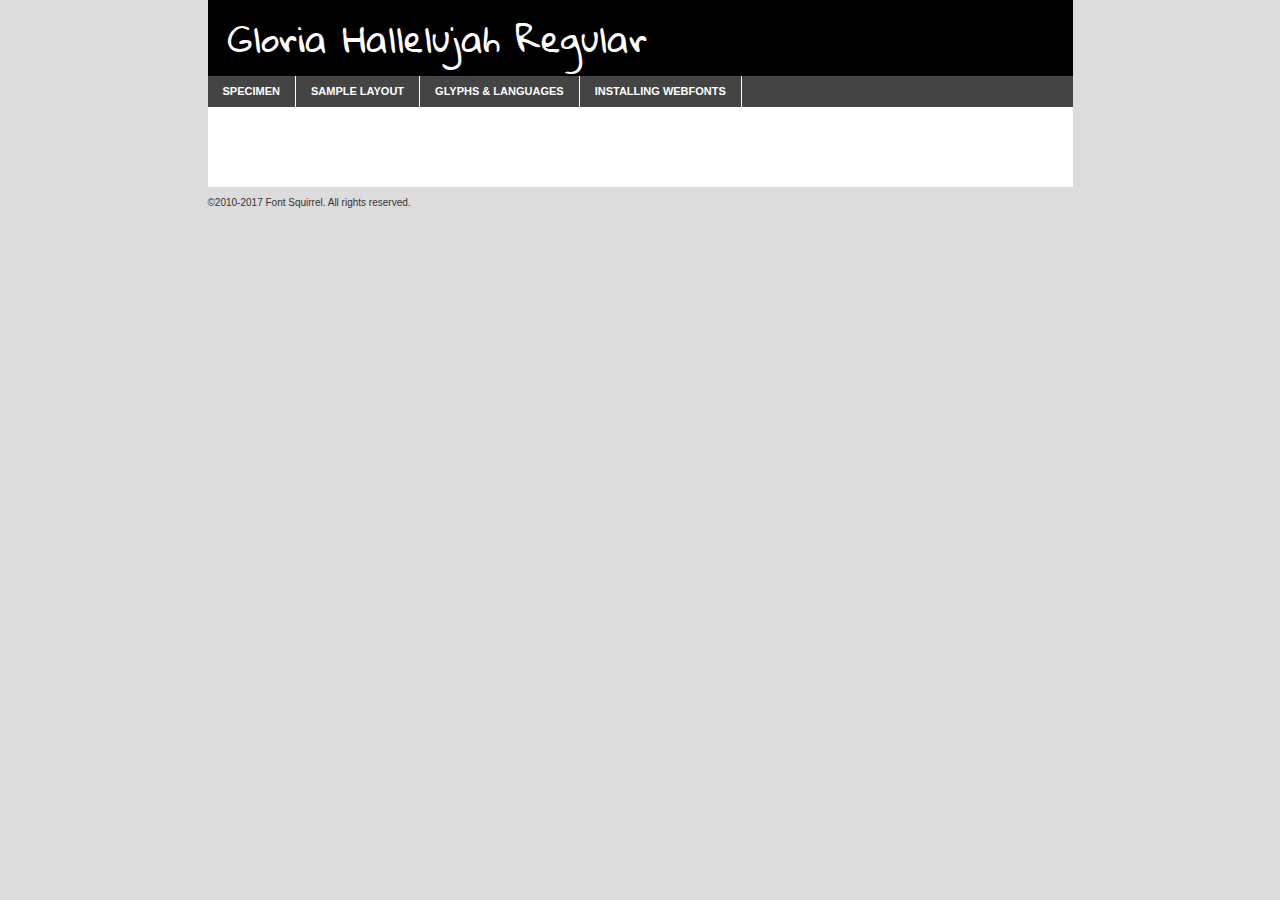
<file: fonts/gloriahallelujah-demo.html>
<!DOCTYPE html PUBLIC "-//W3C//DTD XHTML 1.0 Transitional//EN"
        "http://www.w3.org/TR/xhtml1/DTD/xhtml1-transitional.dtd">

<html xmlns="http://www.w3.org/1999/xhtml" xml:lang="en" lang="en">
<head>
    <meta http-equiv="Content-Type" content="text/html; charset=utf-8"/>
    <script src="http://ajax.googleapis.com/ajax/libs/jquery/1.7.2/jquery.min.js" type="text/javascript" charset="utf-8"></script>
    <script type="text/javascript">
		(function($) {
			$.fn.easyTabs = function(option) {
				var param = jQuery.extend({ fadeSpeed: 'fast', defaultContent: 1, activeClass: 'active' }, option);
				$(this).each(function() {
					var thisId = '#' + this.id;
					if ( param.defaultContent == '' )
					{
						param.defaultContent = 1;
					}
					if ( typeof param.defaultContent == 'number' )
					{
						var defaultTab = $(thisId + ' .tabs li:eq(' + (param.defaultContent - 1) + ') a').attr('href').substr(1);
					}
					else
					{
						var defaultTab = param.defaultContent;
					}
					$(thisId + ' .tabs li a').each(function() {
						var tabToHide = $(this).attr('href').substr(1);
						$('#' + tabToHide).addClass('easytabs-tab-content');
					});
					hideAll();
					changeContent(defaultTab);

					function hideAll() {$(thisId + ' .easytabs-tab-content').hide();}

					function changeContent(tabId)
					{
						hideAll();
						$(thisId + ' .tabs li').removeClass(param.activeClass);
						$(thisId + ' .tabs li a[href=#' + tabId + ']').closest('li').addClass(param.activeClass);
						if ( param.fadeSpeed != 'none' )
						{
							$(thisId + ' #' + tabId).fadeIn(param.fadeSpeed);
						}
						else
						{
							$(thisId + ' #' + tabId).show();
						}
					}

					$(thisId + ' .tabs li').click(function() {
						var tabId = $(this).find('a').attr('href').substr(1);
						changeContent(tabId);
						return false;
					});
				});
			}
		})(jQuery);
    </script>
    <link rel="stylesheet" href="specimen_files/specimen_stylesheet.css" type="text/css" charset="utf-8"/>
    <link rel="stylesheet" href="stylesheet.css" type="text/css" charset="utf-8"/>

    <style type="text/css">
        		body {
			font-family: 'gloria_hallelujahregular';
        		}

            </style>

    <title>Gloria Hallelujah Regular Specimen</title>


    <script type="text/javascript" charset="utf-8">
		$(document).ready(function() {
			$('#container').easyTabs({ defaultContent: 1 });
		});
    </script>
</head>

<body>
<div id="container">
    <div id="header">
		Gloria Hallelujah Regular    </div>
    <ul class="tabs">
        <li><a href="#specimen">Specimen</a></li>
        <li><a href="#layout">Sample Layout</a></li>
                <li><a href="#glyphs">Glyphs &amp; Languages</a></li>
        <li><a href="#installing">Installing Webfonts</a></li>

    </ul>

    <div id="main_content">


        <div id="specimen">

            <div class="section">
                <div class="grid12 firstcol">
                    <div class="huge">AaBb</div>
                </div>
            </div>

            <div class="section">
                <div class="glyph_range">A&#x200B;B&#x200b;C&#x200b;D&#x200b;E&#x200b;F&#x200b;G&#x200b;H&#x200b;I&#x200b;J&#x200b;K&#x200b;L&#x200b;M&#x200b;N&#x200b;O&#x200b;P&#x200b;Q&#x200b;R&#x200b;S&#x200b;T&#x200b;U&#x200b;V&#x200b;W&#x200b;X&#x200b;Y&#x200b;Z&#x200b;a&#x200b;b&#x200b;c&#x200b;d&#x200b;e&#x200b;f&#x200b;g&#x200b;h&#x200b;i&#x200b;j&#x200b;k&#x200b;l&#x200b;m&#x200b;n&#x200b;o&#x200b;p&#x200b;q&#x200b;r&#x200b;s&#x200b;t&#x200b;u&#x200b;v&#x200b;w&#x200b;x&#x200b;y&#x200b;z&#x200b;1&#x200b;2&#x200b;3&#x200b;4&#x200b;5&#x200b;6&#x200b;7&#x200b;8&#x200b;9&#x200b;0&#x200b;&amp;&#x200b;.&#x200b;,&#x200b;?&#x200b;!&#x200b;&#64;&#x200b;(&#x200b;)&#x200b;#&#x200b;$&#x200b;%&#x200b;*&#x200b;+&#x200b;-&#x200b;=&#x200b;:&#x200b;;</div>
            </div>
            <div class="section">
                <div class="grid12 firstcol">
                    <table class="sample_table">
                        <tr>
                            <td>10</td>
                            <td class="size10">abcdefghijklmnopqrstuvwxyzABCDEFGHIJKLMNOPQRSTUVWXYZ0123456789abcdefghijklmnopqrstuvwxyzABCDEFGHIJKLMNOPQRSTUVWXYZ0123456789abcdefghijklmnopqrstuvwxyzABCDEFGHIJKLMNOPQRSTUVWXYZ</td>
                        </tr>
                        <tr>
                            <td>11</td>
                            <td class="size11">abcdefghijklmnopqrstuvwxyzABCDEFGHIJKLMNOPQRSTUVWXYZ0123456789abcdefghijklmnopqrstuvwxyzABCDEFGHIJKLMNOPQRSTUVWXYZ0123456789abcdefghijklmnopqrstuvwxyzABCDEFGHIJKLMNOPQRSTUVWXYZ</td>
                        </tr>
                        <tr>
                            <td>12</td>
                            <td class="size12">abcdefghijklmnopqrstuvwxyzABCDEFGHIJKLMNOPQRSTUVWXYZ0123456789abcdefghijklmnopqrstuvwxyzABCDEFGHIJKLMNOPQRSTUVWXYZ0123456789abcdefghijklmnopqrstuvwxyzABCDEFGHIJKLMNOPQRSTUVWXYZ</td>
                        </tr>
                        <tr>
                            <td>13</td>
                            <td class="size13">abcdefghijklmnopqrstuvwxyzABCDEFGHIJKLMNOPQRSTUVWXYZ0123456789abcdefghijklmnopqrstuvwxyzABCDEFGHIJKLMNOPQRSTUVWXYZ0123456789abcdefghijklmnopqrstuvwxyzABCDEFGHIJKLMNOPQRSTUVWXYZ</td>
                        </tr>
                        <tr>
                            <td>14</td>
                            <td class="size14">abcdefghijklmnopqrstuvwxyzABCDEFGHIJKLMNOPQRSTUVWXYZ0123456789abcdefghijklmnopqrstuvwxyzABCDEFGHIJKLMNOPQRSTUVWXYZ0123456789abcdefghijklmnopqrstuvwxyzABCDEFGHIJKLMNOPQRSTUVWXYZ</td>
                        </tr>
                        <tr>
                            <td>16</td>
                            <td class="size16">abcdefghijklmnopqrstuvwxyzABCDEFGHIJKLMNOPQRSTUVWXYZ0123456789abcdefghijklmnopqrstuvwxyzABCDEFGHIJKLMNOPQRSTUVWXYZ</td>
                        </tr>
                        <tr>
                            <td>18</td>
                            <td class="size18">abcdefghijklmnopqrstuvwxyzABCDEFGHIJKLMNOPQRSTUVWXYZ0123456789abcdefghijklmnopqrstuvwxyzABCDEFGHIJKLMNOPQRSTUVWXYZ</td>
                        </tr>
                        <tr>
                            <td>20</td>
                            <td class="size20">abcdefghijklmnopqrstuvwxyzABCDEFGHIJKLMNOPQRSTUVWXYZ0123456789abcdefghijklmnopqrstuvwxyzABCDEFGHIJKLMNOPQRSTUVWXYZ</td>
                        </tr>
                        <tr>
                            <td>24</td>
                            <td class="size24">abcdefghijklmnopqrstuvwxyzABCDEFGHIJKLMNOPQRSTUVWXYZ0123456789abcdefghijklmnopqrstuvwxyzABCDEFGHIJKLMNOPQRSTUVWXYZ</td>
                        </tr>
                        <tr>
                            <td>30</td>
                            <td class="size30">abcdefghijklmnopqrstuvwxyzABCDEFGHIJKLMNOPQRSTUVWXYZ0123456789abcdefghijklmnopqrstuvwxyzABCDEFGHIJKLMNOPQRSTUVWXYZ</td>
                        </tr>
                        <tr>
                            <td>36</td>
                            <td class="size36">abcdefghijklmnopqrstuvwxyzABCDEFGHIJKLMNOPQRSTUVWXYZ0123456789abcdefghijklmnopqrstuvwxyzABCDEFGHIJKLMNOPQRSTUVWXYZ</td>
                        </tr>
                        <tr>
                            <td>48</td>
                            <td class="size48">abcdefghijklmnopqrstuvwxyzABCDEFGHIJKLMNOPQRSTUVWXYZ0123456789abcdefghijklmnopqrstuvwxyzABCDEFGHIJKLMNOPQRSTUVWXYZ</td>
                        </tr>
                        <tr>
                            <td>60</td>
                            <td class="size60">abcdefghijklmnopqrstuvwxyzABCDEFGHIJKLMNOPQRSTUVWXYZ0123456789abcdefghijklmnopqrstuvwxyzABCDEFGHIJKLMNOPQRSTUVWXYZ</td>
                        </tr>
                        <tr>
                            <td>72</td>
                            <td class="size72">abcdefghijklmnopqrstuvwxyzABCDEFGHIJKLMNOPQRSTUVWXYZ0123456789abcdefghijklmnopqrstuvwxyzABCDEFGHIJKLMNOPQRSTUVWXYZ</td>
                        </tr>
                        <tr>
                            <td>90</td>
                            <td class="size90">abcdefghijklmnopqrstuvwxyzABCDEFGHIJKLMNOPQRSTUVWXYZ0123456789abcdefghijklmnopqrstuvwxyzABCDEFGHIJKLMNOPQRSTUVWXYZ</td>
                        </tr>
                    </table>

                </div>

            </div>


            <div class="section" id="bodycomparison">


                <div id="xheight">
                    <div class="fontbody">&#x25FC;&#x25FC;&#x25FC;&#x25FC;&#x25FC;&#x25FC;&#x25FC;&#x25FC;&#x25FC;&#x25FC;&#x25FC;&#x25FC;&#x25FC;&#x25FC;&#x25FC;&#x25FC;&#x25FC;&#x25FC;&#x25FC;&#x25FC;&#x25FC;&#x25FC;&#x25FC;&#x25FC;&#x25FC;&#x25FC;&#x25FC;&#x25FC;&#x25FC;&#x25FC;&#x25FC;&#x25FC;&#x25FC;&#x25FC;&#x25FC;&#x25FC;&#x25FC;&#x25FC;&#x25FC;&#x25FC;&#x25FC;&#x25FC;&#x25FC;&#x25FC;&#x25FC;&#x25FC;&#x25FC;&#x25FC;&#x25FC;&#x25FC;&#x25FC;&#x25FC;&#x25FC;&#x25FC;&#x25FC;&#x25FC;&#x25FC;&#x25FC;&#x25FC;&#x25FC;&#x25FC;&#x25FC;&#x25FC;&#x25FC;&#x25FC;&#x25FC;&#x25FC;&#x25FC;&#x25FC;&#x25FC;&#x25FC;&#x25FC;&#x25FC;&#x25FC;&#x25FC;&#x25FC;&#x25FC;&#x25FC;&#x25FC;&#x25FC;&#x25FC;&#x25FC;&#x25FC;&#x25FC;&#x25FC;&#x25FC;&#x25FC;&#x25FC;&#x25FC;&#x25FC;&#x25FC;&#x25FC;&#x25FC;&#x25FC;&#x25FC;&#x25FC;&#x25FC;&#x25FC;&#x25FC;body</div>
                    <div class="arialbody">body</div>
                    <div class="verdanabody">body</div>
                    <div class="georgiabody">body</div>
                </div>
                <div class="fontbody" style="z-index:1">
                    body<span>Gloria Hallelujah Regular</span>
                </div>
                <div class="arialbody" style="z-index:1">
                    body<span>Arial</span>
                </div>
                <div class="verdanabody" style="z-index:1">
                    body<span>Verdana</span>
                </div>
                <div class="georgiabody" style="z-index:1">
                    body<span>Georgia</span>
                </div>


            </div>


            <div class="section psample psample_row1" id="">

                <div class="grid2 firstcol">
                    <p class="size10"><span>10.</span>Aenean lacinia bibendum nulla sed consectetur. Fusce dapibus, tellus ac cursus commodo, tortor mauris condimentum nibh, ut fermentum massa justo sit amet risus. Nullam id dolor id nibh ultricies vehicula ut id elit. Cum sociis natoque penatibus et magnis dis parturient montes, nascetur ridiculus mus. Nulla vitae elit libero, a pharetra augue.</p>

                </div>
                <div class="grid3">
                    <p class="size11"><span>11.</span>Aenean lacinia bibendum nulla sed consectetur. Fusce dapibus, tellus ac cursus commodo, tortor mauris condimentum nibh, ut fermentum massa justo sit amet risus. Nullam id dolor id nibh ultricies vehicula ut id elit. Cum sociis natoque penatibus et magnis dis parturient montes, nascetur ridiculus mus. Nulla vitae elit libero, a pharetra augue.</p>

                </div>
                <div class="grid3">
                    <p class="size12"><span>12.</span>Aenean lacinia bibendum nulla sed consectetur. Fusce dapibus, tellus ac cursus commodo, tortor mauris condimentum nibh, ut fermentum massa justo sit amet risus. Nullam id dolor id nibh ultricies vehicula ut id elit. Cum sociis natoque penatibus et magnis dis parturient montes, nascetur ridiculus mus. Nulla vitae elit libero, a pharetra augue.</p>

                </div>
                <div class="grid4">
                    <p class="size13"><span>13.</span>Aenean lacinia bibendum nulla sed consectetur. Fusce dapibus, tellus ac cursus commodo, tortor mauris condimentum nibh, ut fermentum massa justo sit amet risus. Nullam id dolor id nibh ultricies vehicula ut id elit. Cum sociis natoque penatibus et magnis dis parturient montes, nascetur ridiculus mus. Nulla vitae elit libero, a pharetra augue.</p>

                </div>
                <div class="white_blend"></div>

            </div>
            <div class="section psample psample_row2" id="">
                <div class="grid3 firstcol">
                    <p class="size14"><span>14.</span>Aenean lacinia bibendum nulla sed consectetur. Fusce dapibus, tellus ac cursus commodo, tortor mauris condimentum nibh, ut fermentum massa justo sit amet risus. Nullam id dolor id nibh ultricies vehicula ut id elit. Cum sociis natoque penatibus et magnis dis parturient montes, nascetur ridiculus mus. Nulla vitae elit libero, a pharetra augue.</p>

                </div>
                <div class="grid4">
                    <p class="size16"><span>16.</span>Aenean lacinia bibendum nulla sed consectetur. Fusce dapibus, tellus ac cursus commodo, tortor mauris condimentum nibh, ut fermentum massa justo sit amet risus. Nullam id dolor id nibh ultricies vehicula ut id elit. Cum sociis natoque penatibus et magnis dis parturient montes, nascetur ridiculus mus. Nulla vitae elit libero, a pharetra augue.</p>

                </div>
                <div class="grid5">
                    <p class="size18"><span>18.</span>Aenean lacinia bibendum nulla sed consectetur. Fusce dapibus, tellus ac cursus commodo, tortor mauris condimentum nibh, ut fermentum massa justo sit amet risus. Nullam id dolor id nibh ultricies vehicula ut id elit. Cum sociis natoque penatibus et magnis dis parturient montes, nascetur ridiculus mus. Nulla vitae elit libero, a pharetra augue.</p>

                </div>

                <div class="white_blend"></div>

            </div>

            <div class="section psample psample_row3" id="">
                <div class="grid5 firstcol">
                    <p class="size20"><span>20.</span>Aenean lacinia bibendum nulla sed consectetur. Fusce dapibus, tellus ac cursus commodo, tortor mauris condimentum nibh, ut fermentum massa justo sit amet risus. Nullam id dolor id nibh ultricies vehicula ut id elit. Cum sociis natoque penatibus et magnis dis parturient montes, nascetur ridiculus mus. Nulla vitae elit libero, a pharetra augue.</p>
                </div>
                <div class="grid7">
                    <p class="size24"><span>24.</span>Aenean lacinia bibendum nulla sed consectetur. Fusce dapibus, tellus ac cursus commodo, tortor mauris condimentum nibh, ut fermentum massa justo sit amet risus. Nullam id dolor id nibh ultricies vehicula ut id elit. Cum sociis natoque penatibus et magnis dis parturient montes, nascetur ridiculus mus. Nulla vitae elit libero, a pharetra augue.</p>
                </div>

                <div class="white_blend"></div>

            </div>

            <div class="section psample psample_row4" id="">
                <div class="grid12 firstcol">
                    <p class="size30"><span>30.</span>Aenean lacinia bibendum nulla sed consectetur. Fusce dapibus, tellus ac cursus commodo, tortor mauris condimentum nibh, ut fermentum massa justo sit amet risus. Nullam id dolor id nibh ultricies vehicula ut id elit. Cum sociis natoque penatibus et magnis dis parturient montes, nascetur ridiculus mus. Nulla vitae elit libero, a pharetra augue.</p>
                </div>
                <div class="white_blend"></div>

            </div>


            <div class="section psample psample_row1 fullreverse">
                <div class="grid2 firstcol">
                    <p class="size10"><span>10.</span>Aenean lacinia bibendum nulla sed consectetur. Fusce dapibus, tellus ac cursus commodo, tortor mauris condimentum nibh, ut fermentum massa justo sit amet risus. Nullam id dolor id nibh ultricies vehicula ut id elit. Cum sociis natoque penatibus et magnis dis parturient montes, nascetur ridiculus mus. Nulla vitae elit libero, a pharetra augue.</p>

                </div>
                <div class="grid3">
                    <p class="size11"><span>11.</span>Aenean lacinia bibendum nulla sed consectetur. Fusce dapibus, tellus ac cursus commodo, tortor mauris condimentum nibh, ut fermentum massa justo sit amet risus. Nullam id dolor id nibh ultricies vehicula ut id elit. Cum sociis natoque penatibus et magnis dis parturient montes, nascetur ridiculus mus. Nulla vitae elit libero, a pharetra augue.</p>

                </div>
                <div class="grid3">
                    <p class="size12"><span>12.</span>Aenean lacinia bibendum nulla sed consectetur. Fusce dapibus, tellus ac cursus commodo, tortor mauris condimentum nibh, ut fermentum massa justo sit amet risus. Nullam id dolor id nibh ultricies vehicula ut id elit. Cum sociis natoque penatibus et magnis dis parturient montes, nascetur ridiculus mus. Nulla vitae elit libero, a pharetra augue.</p>

                </div>
                <div class="grid4">
                    <p class="size13"><span>13.</span>Aenean lacinia bibendum nulla sed consectetur. Fusce dapibus, tellus ac cursus commodo, tortor mauris condimentum nibh, ut fermentum massa justo sit amet risus. Nullam id dolor id nibh ultricies vehicula ut id elit. Cum sociis natoque penatibus et magnis dis parturient montes, nascetur ridiculus mus. Nulla vitae elit libero, a pharetra augue.</p>

                </div>
                <div class="black_blend"></div>

            </div>

            <div class="section psample psample_row2 fullreverse">
                <div class="grid3 firstcol">
                    <p class="size14"><span>14.</span>Aenean lacinia bibendum nulla sed consectetur. Fusce dapibus, tellus ac cursus commodo, tortor mauris condimentum nibh, ut fermentum massa justo sit amet risus. Nullam id dolor id nibh ultricies vehicula ut id elit. Cum sociis natoque penatibus et magnis dis parturient montes, nascetur ridiculus mus. Nulla vitae elit libero, a pharetra augue.</p>

                </div>
                <div class="grid4">
                    <p class="size16"><span>16.</span>Aenean lacinia bibendum nulla sed consectetur. Fusce dapibus, tellus ac cursus commodo, tortor mauris condimentum nibh, ut fermentum massa justo sit amet risus. Nullam id dolor id nibh ultricies vehicula ut id elit. Cum sociis natoque penatibus et magnis dis parturient montes, nascetur ridiculus mus. Nulla vitae elit libero, a pharetra augue.</p>

                </div>
                <div class="grid5">
                    <p class="size18"><span>18.</span>Aenean lacinia bibendum nulla sed consectetur. Fusce dapibus, tellus ac cursus commodo, tortor mauris condimentum nibh, ut fermentum massa justo sit amet risus. Nullam id dolor id nibh ultricies vehicula ut id elit. Cum sociis natoque penatibus et magnis dis parturient montes, nascetur ridiculus mus. Nulla vitae elit libero, a pharetra augue.</p>

                </div>
                <div class="black_blend"></div>

            </div>

            <div class="section psample fullreverse psample_row3" id="">
                <div class="grid5 firstcol">
                    <p class="size20"><span>20.</span>Aenean lacinia bibendum nulla sed consectetur. Fusce dapibus, tellus ac cursus commodo, tortor mauris condimentum nibh, ut fermentum massa justo sit amet risus. Nullam id dolor id nibh ultricies vehicula ut id elit. Cum sociis natoque penatibus et magnis dis parturient montes, nascetur ridiculus mus. Nulla vitae elit libero, a pharetra augue.</p>
                </div>
                <div class="grid7">
                    <p class="size24"><span>24.</span>Aenean lacinia bibendum nulla sed consectetur. Fusce dapibus, tellus ac cursus commodo, tortor mauris condimentum nibh, ut fermentum massa justo sit amet risus. Nullam id dolor id nibh ultricies vehicula ut id elit. Cum sociis natoque penatibus et magnis dis parturient montes, nascetur ridiculus mus. Nulla vitae elit libero, a pharetra augue.</p>
                </div>

                <div class="black_blend"></div>

            </div>

            <div class="section psample fullreverse psample_row4" id="" style="border-bottom: 20px #000 solid;">
                <div class="grid12 firstcol">
                    <p class="size30"><span>30.</span>Aenean lacinia bibendum nulla sed consectetur. Fusce dapibus, tellus ac cursus commodo, tortor mauris condimentum nibh, ut fermentum massa justo sit amet risus. Nullam id dolor id nibh ultricies vehicula ut id elit. Cum sociis natoque penatibus et magnis dis parturient montes, nascetur ridiculus mus. Nulla vitae elit libero, a pharetra augue.</p>
                </div>
                <div class="black_blend"></div>

            </div>


        </div>

        <div id="layout">

            <div class="section">

                <div class="grid12 firstcol">
                    <h1>Lorem Ipsum Dolor</h1>
                    <h2>Etiam porta sem malesuada magna mollis euismod</h2>

                    <p class="byline">By <a href="#link">Aenean Lacinia</a></p>
                </div>
            </div>
            <div class="section">
                <div class="grid8 firstcol">
                    <p class="large">Donec sed odio dui. Morbi leo risus, porta ac consectetur ac, vestibulum at eros. Fusce dapibus, tellus ac cursus commodo, tortor mauris condimentum nibh, ut fermentum massa justo sit amet risus. </p>


                    <h3>Pellentesque ornare sem</h3>

                    <p>Maecenas sed diam eget risus varius blandit sit amet non magna. Maecenas faucibus mollis interdum. Donec ullamcorper nulla non metus auctor fringilla. Nullam id dolor id nibh ultricies vehicula ut id elit. Nullam id dolor id nibh ultricies vehicula ut id elit. </p>

                    <p>Aenean eu leo quam. Pellentesque ornare sem lacinia quam venenatis vestibulum. Lorem ipsum dolor sit amet, consectetur adipiscing elit. Cum sociis natoque penatibus et magnis dis parturient montes, nascetur ridiculus mus. </p>

                    <p>Nulla vitae elit libero, a pharetra augue. Praesent commodo cursus magna, vel scelerisque nisl consectetur et. Aenean lacinia bibendum nulla sed consectetur. </p>

                    <p>Nullam quis risus eget urna mollis ornare vel eu leo. Nullam quis risus eget urna mollis ornare vel eu leo. Maecenas sed diam eget risus varius blandit sit amet non magna. Donec ullamcorper nulla non metus auctor fringilla. </p>

                    <h3>Cras mattis consectetur</h3>

                    <p>Aenean eu leo quam. Pellentesque ornare sem lacinia quam venenatis vestibulum. Aenean lacinia bibendum nulla sed consectetur. Integer posuere erat a ante venenatis dapibus posuere velit aliquet. Cras mattis consectetur purus sit amet fermentum. </p>

                    <p>Nullam id dolor id nibh ultricies vehicula ut id elit. Nullam quis risus eget urna mollis ornare vel eu leo. Cras mattis consectetur purus sit amet fermentum.</p>
                </div>

                <div class="grid4 sidebar">

                    <div class="box reverse">
                        <p class="last">Nullam quis risus eget urna mollis ornare vel eu leo. Donec ullamcorper nulla non metus auctor fringilla. Cras mattis consectetur purus sit amet fermentum. Sed posuere consectetur est at lobortis. Lorem ipsum dolor sit amet, consectetur adipiscing elit. </p>
                    </div>

                    <p class="caption">Maecenas sed diam eget risus varius.</p>

                    <p>Vestibulum id ligula porta felis euismod semper. Integer posuere erat a ante venenatis dapibus posuere velit aliquet. Vestibulum id ligula porta felis euismod semper. Sed posuere consectetur est at lobortis. Maecenas sed diam eget risus varius blandit sit amet non magna. Fusce dapibus, tellus ac cursus commodo, tortor mauris condimentum nibh, ut fermentum massa justo sit amet risus. </p>


                    <p>Duis mollis, est non commodo luctus, nisi erat porttitor ligula, eget lacinia odio sem nec elit. Aenean lacinia bibendum nulla sed consectetur. Vivamus sagittis lacus vel augue laoreet rutrum faucibus dolor auctor. Aenean lacinia bibendum nulla sed consectetur. Nullam quis risus eget urna mollis ornare vel eu leo. </p>

                    <p>Praesent commodo cursus magna, vel scelerisque nisl consectetur et. Donec ullamcorper nulla non metus auctor fringilla. Maecenas faucibus mollis interdum. Fusce dapibus, tellus ac cursus commodo, tortor mauris condimentum nibh, ut fermentum massa justo sit amet risus. </p>

                </div>
            </div>

        </div>


		

        <div id="glyphs">
            <div class="section">
                <div class="grid12 firstcol">

                    <h1>Language Support</h1>
                    <p>The subset of Gloria Hallelujah Regular in this kit supports the following languages:<br/>

						Albanian, Basque, Breton, Chamorro, Danish, Dutch, English, Faroese, Finnish, French, Frisian, Galician, German, Icelandic, Italian, Malagasy, Norwegian, Portuguese, Spanish, Alsatian, Aragonese, Arapaho, Arrernte, Asturian, Aymara, Bislama, Cebuano, Corsican, Fijian, French_creole, Genoese, Gilbertese, Greenlandic, Haitian_creole, Hiligaynon, Hmong, Hopi, Ibanag, Iloko_ilokano, Indonesian, Interglossa_glosa, Interlingua, Irish_gaelic, Jerriais, Lojban, Lombard, Luxembourgeois, Manx, Mohawk, Norfolk_pitcairnese, Occitan, Oromo, Pangasinan, Papiamento, Piedmontese, Potawatomi, Rhaeto-romance, Romansh, Rotokas, Sami_lule, Samoan, Sardinian, Scots_gaelic, Seychelles_creole, Shona, Sicilian, Somali, Southern_ndebele, Swahili, Swati_swazi, Tagalog_filipino_pilipino, Tetum, Tok_pisin, Uyghur_latinized, Volapuk, Walloon, Warlpiri, Xhosa, Yapese, Zulu, Latinbasic, Ubasic, Demo                    </p>
                    <h1>Glyph Chart</h1>
                    <p>The subset of Gloria Hallelujah Regular in this kit includes all the glyphs listed below. Unicode entities are included above each glyph to help you insert individual characters into your layout.</p>
                    <div id="glyph_chart">

						                            							                                <div><p>&amp;#13;</p>&#13;</div>
																				                                <div><p>&amp;#32;</p>&#32;</div>
																				                                <div><p>&amp;#33;</p>&#33;</div>
																				                                <div><p>&amp;#34;</p>&#34;</div>
																				                                <div><p>&amp;#35;</p>&#35;</div>
																				                                <div><p>&amp;#36;</p>&#36;</div>
																				                                <div><p>&amp;#37;</p>&#37;</div>
																				                                <div><p>&amp;#38;</p>&#38;</div>
																				                                <div><p>&amp;#39;</p>&#39;</div>
																				                                <div><p>&amp;#40;</p>&#40;</div>
																				                                <div><p>&amp;#41;</p>&#41;</div>
																				                                <div><p>&amp;#42;</p>&#42;</div>
																				                                <div><p>&amp;#43;</p>&#43;</div>
																				                                <div><p>&amp;#44;</p>&#44;</div>
																				                                <div><p>&amp;#45;</p>&#45;</div>
																				                                <div><p>&amp;#46;</p>&#46;</div>
																				                                <div><p>&amp;#47;</p>&#47;</div>
																				                                <div><p>&amp;#48;</p>&#48;</div>
																				                                <div><p>&amp;#49;</p>&#49;</div>
																				                                <div><p>&amp;#50;</p>&#50;</div>
																				                                <div><p>&amp;#51;</p>&#51;</div>
																				                                <div><p>&amp;#52;</p>&#52;</div>
																				                                <div><p>&amp;#53;</p>&#53;</div>
																				                                <div><p>&amp;#54;</p>&#54;</div>
																				                                <div><p>&amp;#55;</p>&#55;</div>
																				                                <div><p>&amp;#56;</p>&#56;</div>
																				                                <div><p>&amp;#57;</p>&#57;</div>
																				                                <div><p>&amp;#58;</p>&#58;</div>
																				                                <div><p>&amp;#59;</p>&#59;</div>
																				                                <div><p>&amp;#60;</p>&#60;</div>
																				                                <div><p>&amp;#61;</p>&#61;</div>
																				                                <div><p>&amp;#62;</p>&#62;</div>
																				                                <div><p>&amp;#63;</p>&#63;</div>
																				                                <div><p>&amp;#64;</p>&#64;</div>
																				                                <div><p>&amp;#65;</p>&#65;</div>
																				                                <div><p>&amp;#66;</p>&#66;</div>
																				                                <div><p>&amp;#67;</p>&#67;</div>
																				                                <div><p>&amp;#68;</p>&#68;</div>
																				                                <div><p>&amp;#69;</p>&#69;</div>
																				                                <div><p>&amp;#70;</p>&#70;</div>
																				                                <div><p>&amp;#71;</p>&#71;</div>
																				                                <div><p>&amp;#72;</p>&#72;</div>
																				                                <div><p>&amp;#73;</p>&#73;</div>
																				                                <div><p>&amp;#74;</p>&#74;</div>
																				                                <div><p>&amp;#75;</p>&#75;</div>
																				                                <div><p>&amp;#76;</p>&#76;</div>
																				                                <div><p>&amp;#77;</p>&#77;</div>
																				                                <div><p>&amp;#78;</p>&#78;</div>
																				                                <div><p>&amp;#79;</p>&#79;</div>
																				                                <div><p>&amp;#80;</p>&#80;</div>
																				                                <div><p>&amp;#81;</p>&#81;</div>
																				                                <div><p>&amp;#82;</p>&#82;</div>
																				                                <div><p>&amp;#83;</p>&#83;</div>
																				                                <div><p>&amp;#84;</p>&#84;</div>
																				                                <div><p>&amp;#85;</p>&#85;</div>
																				                                <div><p>&amp;#86;</p>&#86;</div>
																				                                <div><p>&amp;#87;</p>&#87;</div>
																				                                <div><p>&amp;#88;</p>&#88;</div>
																				                                <div><p>&amp;#89;</p>&#89;</div>
																				                                <div><p>&amp;#90;</p>&#90;</div>
																				                                <div><p>&amp;#91;</p>&#91;</div>
																				                                <div><p>&amp;#92;</p>&#92;</div>
																				                                <div><p>&amp;#93;</p>&#93;</div>
																				                                <div><p>&amp;#94;</p>&#94;</div>
																				                                <div><p>&amp;#95;</p>&#95;</div>
																				                                <div><p>&amp;#96;</p>&#96;</div>
																				                                <div><p>&amp;#97;</p>&#97;</div>
																				                                <div><p>&amp;#98;</p>&#98;</div>
																				                                <div><p>&amp;#99;</p>&#99;</div>
																				                                <div><p>&amp;#100;</p>&#100;</div>
																				                                <div><p>&amp;#101;</p>&#101;</div>
																				                                <div><p>&amp;#102;</p>&#102;</div>
																				                                <div><p>&amp;#103;</p>&#103;</div>
																				                                <div><p>&amp;#104;</p>&#104;</div>
																				                                <div><p>&amp;#105;</p>&#105;</div>
																				                                <div><p>&amp;#106;</p>&#106;</div>
																				                                <div><p>&amp;#107;</p>&#107;</div>
																				                                <div><p>&amp;#108;</p>&#108;</div>
																				                                <div><p>&amp;#109;</p>&#109;</div>
																				                                <div><p>&amp;#110;</p>&#110;</div>
																				                                <div><p>&amp;#111;</p>&#111;</div>
																				                                <div><p>&amp;#112;</p>&#112;</div>
																				                                <div><p>&amp;#113;</p>&#113;</div>
																				                                <div><p>&amp;#114;</p>&#114;</div>
																				                                <div><p>&amp;#115;</p>&#115;</div>
																				                                <div><p>&amp;#116;</p>&#116;</div>
																				                                <div><p>&amp;#117;</p>&#117;</div>
																				                                <div><p>&amp;#118;</p>&#118;</div>
																				                                <div><p>&amp;#119;</p>&#119;</div>
																				                                <div><p>&amp;#120;</p>&#120;</div>
																				                                <div><p>&amp;#121;</p>&#121;</div>
																				                                <div><p>&amp;#122;</p>&#122;</div>
																				                                <div><p>&amp;#123;</p>&#123;</div>
																				                                <div><p>&amp;#124;</p>&#124;</div>
																				                                <div><p>&amp;#125;</p>&#125;</div>
																				                                <div><p>&amp;#126;</p>&#126;</div>
																				                                <div><p>&amp;#160;</p>&#160;</div>
																				                                <div><p>&amp;#161;</p>&#161;</div>
																				                                <div><p>&amp;#162;</p>&#162;</div>
																				                                <div><p>&amp;#163;</p>&#163;</div>
																				                                <div><p>&amp;#164;</p>&#164;</div>
																				                                <div><p>&amp;#165;</p>&#165;</div>
																				                                <div><p>&amp;#166;</p>&#166;</div>
																				                                <div><p>&amp;#167;</p>&#167;</div>
																				                                <div><p>&amp;#168;</p>&#168;</div>
																				                                <div><p>&amp;#169;</p>&#169;</div>
																				                                <div><p>&amp;#170;</p>&#170;</div>
																				                                <div><p>&amp;#171;</p>&#171;</div>
																				                                <div><p>&amp;#172;</p>&#172;</div>
																				                                <div><p>&amp;#173;</p>&#173;</div>
																				                                <div><p>&amp;#174;</p>&#174;</div>
																				                                <div><p>&amp;#175;</p>&#175;</div>
																				                                <div><p>&amp;#176;</p>&#176;</div>
																				                                <div><p>&amp;#177;</p>&#177;</div>
																				                                <div><p>&amp;#178;</p>&#178;</div>
																				                                <div><p>&amp;#179;</p>&#179;</div>
																				                                <div><p>&amp;#180;</p>&#180;</div>
																				                                <div><p>&amp;#181;</p>&#181;</div>
																				                                <div><p>&amp;#182;</p>&#182;</div>
																				                                <div><p>&amp;#183;</p>&#183;</div>
																				                                <div><p>&amp;#184;</p>&#184;</div>
																				                                <div><p>&amp;#185;</p>&#185;</div>
																				                                <div><p>&amp;#186;</p>&#186;</div>
																				                                <div><p>&amp;#187;</p>&#187;</div>
																				                                <div><p>&amp;#188;</p>&#188;</div>
																				                                <div><p>&amp;#189;</p>&#189;</div>
																				                                <div><p>&amp;#190;</p>&#190;</div>
																				                                <div><p>&amp;#191;</p>&#191;</div>
																				                                <div><p>&amp;#192;</p>&#192;</div>
																				                                <div><p>&amp;#193;</p>&#193;</div>
																				                                <div><p>&amp;#194;</p>&#194;</div>
																				                                <div><p>&amp;#195;</p>&#195;</div>
																				                                <div><p>&amp;#196;</p>&#196;</div>
																				                                <div><p>&amp;#197;</p>&#197;</div>
																				                                <div><p>&amp;#198;</p>&#198;</div>
																				                                <div><p>&amp;#199;</p>&#199;</div>
																				                                <div><p>&amp;#200;</p>&#200;</div>
																				                                <div><p>&amp;#201;</p>&#201;</div>
																				                                <div><p>&amp;#202;</p>&#202;</div>
																				                                <div><p>&amp;#203;</p>&#203;</div>
																				                                <div><p>&amp;#204;</p>&#204;</div>
																				                                <div><p>&amp;#205;</p>&#205;</div>
																				                                <div><p>&amp;#206;</p>&#206;</div>
																				                                <div><p>&amp;#207;</p>&#207;</div>
																				                                <div><p>&amp;#208;</p>&#208;</div>
																				                                <div><p>&amp;#209;</p>&#209;</div>
																				                                <div><p>&amp;#210;</p>&#210;</div>
																				                                <div><p>&amp;#211;</p>&#211;</div>
																				                                <div><p>&amp;#212;</p>&#212;</div>
																				                                <div><p>&amp;#213;</p>&#213;</div>
																				                                <div><p>&amp;#214;</p>&#214;</div>
																				                                <div><p>&amp;#215;</p>&#215;</div>
																				                                <div><p>&amp;#216;</p>&#216;</div>
																				                                <div><p>&amp;#217;</p>&#217;</div>
																				                                <div><p>&amp;#218;</p>&#218;</div>
																				                                <div><p>&amp;#219;</p>&#219;</div>
																				                                <div><p>&amp;#220;</p>&#220;</div>
																				                                <div><p>&amp;#221;</p>&#221;</div>
																				                                <div><p>&amp;#222;</p>&#222;</div>
																				                                <div><p>&amp;#223;</p>&#223;</div>
																				                                <div><p>&amp;#224;</p>&#224;</div>
																				                                <div><p>&amp;#225;</p>&#225;</div>
																				                                <div><p>&amp;#226;</p>&#226;</div>
																				                                <div><p>&amp;#227;</p>&#227;</div>
																				                                <div><p>&amp;#228;</p>&#228;</div>
																				                                <div><p>&amp;#229;</p>&#229;</div>
																				                                <div><p>&amp;#230;</p>&#230;</div>
																				                                <div><p>&amp;#231;</p>&#231;</div>
																				                                <div><p>&amp;#232;</p>&#232;</div>
																				                                <div><p>&amp;#233;</p>&#233;</div>
																				                                <div><p>&amp;#234;</p>&#234;</div>
																				                                <div><p>&amp;#235;</p>&#235;</div>
																				                                <div><p>&amp;#236;</p>&#236;</div>
																				                                <div><p>&amp;#237;</p>&#237;</div>
																				                                <div><p>&amp;#238;</p>&#238;</div>
																				                                <div><p>&amp;#239;</p>&#239;</div>
																				                                <div><p>&amp;#240;</p>&#240;</div>
																				                                <div><p>&amp;#241;</p>&#241;</div>
																				                                <div><p>&amp;#242;</p>&#242;</div>
																				                                <div><p>&amp;#243;</p>&#243;</div>
																				                                <div><p>&amp;#244;</p>&#244;</div>
																				                                <div><p>&amp;#245;</p>&#245;</div>
																				                                <div><p>&amp;#246;</p>&#246;</div>
																				                                <div><p>&amp;#247;</p>&#247;</div>
																				                                <div><p>&amp;#248;</p>&#248;</div>
																				                                <div><p>&amp;#249;</p>&#249;</div>
																				                                <div><p>&amp;#250;</p>&#250;</div>
																				                                <div><p>&amp;#251;</p>&#251;</div>
																				                                <div><p>&amp;#252;</p>&#252;</div>
																				                                <div><p>&amp;#253;</p>&#253;</div>
																				                                <div><p>&amp;#254;</p>&#254;</div>
																				                                <div><p>&amp;#255;</p>&#255;</div>
																				                                <div><p>&amp;#338;</p>&#338;</div>
																				                                <div><p>&amp;#339;</p>&#339;</div>
																				                                <div><p>&amp;#376;</p>&#376;</div>
																				                                <div><p>&amp;#710;</p>&#710;</div>
																				                                <div><p>&amp;#732;</p>&#732;</div>
																				                                <div><p>&amp;#8192;</p>&#8192;</div>
																				                                <div><p>&amp;#8193;</p>&#8193;</div>
																				                                <div><p>&amp;#8194;</p>&#8194;</div>
																				                                <div><p>&amp;#8195;</p>&#8195;</div>
																				                                <div><p>&amp;#8196;</p>&#8196;</div>
																				                                <div><p>&amp;#8197;</p>&#8197;</div>
																				                                <div><p>&amp;#8198;</p>&#8198;</div>
																				                                <div><p>&amp;#8199;</p>&#8199;</div>
																				                                <div><p>&amp;#8200;</p>&#8200;</div>
																				                                <div><p>&amp;#8201;</p>&#8201;</div>
																				                                <div><p>&amp;#8202;</p>&#8202;</div>
																				                                <div><p>&amp;#8208;</p>&#8208;</div>
																				                                <div><p>&amp;#8209;</p>&#8209;</div>
																				                                <div><p>&amp;#8210;</p>&#8210;</div>
																				                                <div><p>&amp;#8211;</p>&#8211;</div>
																				                                <div><p>&amp;#8212;</p>&#8212;</div>
																				                                <div><p>&amp;#8216;</p>&#8216;</div>
																				                                <div><p>&amp;#8217;</p>&#8217;</div>
																				                                <div><p>&amp;#8218;</p>&#8218;</div>
																				                                <div><p>&amp;#8220;</p>&#8220;</div>
																				                                <div><p>&amp;#8221;</p>&#8221;</div>
																				                                <div><p>&amp;#8222;</p>&#8222;</div>
																				                                <div><p>&amp;#8226;</p>&#8226;</div>
																				                                <div><p>&amp;#8230;</p>&#8230;</div>
																				                                <div><p>&amp;#8239;</p>&#8239;</div>
																				                                <div><p>&amp;#8249;</p>&#8249;</div>
																				                                <div><p>&amp;#8250;</p>&#8250;</div>
																				                                <div><p>&amp;#8287;</p>&#8287;</div>
																				                                <div><p>&amp;#8364;</p>&#8364;</div>
																				                                <div><p>&amp;#8482;</p>&#8482;</div>
																				                                <div><p>&amp;#9724;</p>&#9724;</div>
																				                                <div><p>&amp;#64257;</p>&#64257;</div>
																				                                <div><p>&amp;#64258;</p>&#64258;</div>
																																													                    </div>
                </div>


            </div>
        </div>


        <div id="specs">

        </div>

        <div id="installing">
            <div class="section">
                <div class="grid7 firstcol">
                    <h1>Installing Webfonts</h1>

                    <p>Webfonts are supported by all major browser platforms but not all in the same way. There are currently four different font formats that must be included in order to target all browsers. This includes TTF, WOFF, EOT and SVG.</p>

                    <h2>1. Upload your webfonts</h2>
                    <p>You must upload your webfont kit to your website. They should be in or near the same directory as your CSS files.</p>

                    <h2>2. Include the webfont stylesheet</h2>
                    <p>A special CSS @font-face declaration helps the various browsers select the appropriate font it needs without causing you a bunch of headaches. Learn more about this syntax by reading the <a href="https://www.fontspring.com/blog/further-hardening-of-the-bulletproof-syntax">Fontspring blog post</a> about it. The code for it is as follows:</p>


                    <code>
                        @font-face{
                        font-family: 'MyWebFont';
                        src: url('WebFont.eot');
                        src: url('WebFont.eot?#iefix') format('embedded-opentype'),
                        url('WebFont.woff') format('woff'),
                        url('WebFont.ttf') format('truetype'),
                        url('WebFont.svg#webfont') format('svg');
                        }
                    </code>

                    <p>We've already gone ahead and generated the code for you. All you have to do is link to the stylesheet in your HTML, like this:</p>
                    <code>&lt;link rel=&quot;stylesheet&quot; href=&quot;stylesheet.css&quot; type=&quot;text/css&quot; charset=&quot;utf-8&quot; /&gt;</code>

                    <h2>3. Modify your own stylesheet</h2>
                    <p>To take advantage of your new fonts, you must tell your stylesheet to use them. Look at the original @font-face declaration above and find the property called "font-family." The name linked there will be what you use to reference the font. Prepend that webfont name to the font stack in the "font-family" property, inside the selector you want to change. For example:</p>
                    <code>p { font-family: 'WebFont', Arial, sans-serif; }</code>

                    <h2>4. Test</h2>
                    <p>Getting webfonts to work cross-browser <em>can</em> be tricky. Use the information in the sidebar to help you if you find that fonts aren't loading in a particular browser.</p>
                </div>

                <div class="grid5 sidebar">
                    <div class="box">
                        <h2>Troubleshooting<br/>Font-Face Problems</h2>
                        <p>Having trouble getting your webfonts to load in your new website? Here are some tips to sort out what might be the problem.</p>

                        <h3>Fonts not showing in any browser</h3>

                        <p>This sounds like you need to work on the plumbing. You either did not upload the fonts to the correct directory, or you did not link the fonts properly in the CSS. If you've confirmed that all this is correct and you still have a problem, take a look at your .htaccess file and see if requests are getting intercepted.</p>

                        <h3>Fonts not loading in iPhone or iPad</h3>

                        <p>The most common problem here is that you are serving the fonts from an IIS server. IIS refuses to serve files that have unknown MIME types. If that is the case, you must set the MIME type for SVG to "image/svg+xml" in the server settings. Follow these instructions from Microsoft if you need help.</p>

                        <h3>Fonts not loading in Firefox</h3>

                        <p>The primary reason for this failure? You are still using a version Firefox older than 3.5. So upgrade already! If that isn't it, then you are very likely serving fonts from a different domain. Firefox requires that all font assets be served from the same domain. Lastly it is possible that you need to add WOFF to your list of MIME types (if you are serving via IIS.)</p>

                        <h3>Fonts not loading in IE</h3>

                        <p>Are you looking at Internet Explorer on an actual Windows machine or are you cheating by using a service like Adobe BrowserLab? Many of these screenshot services do not render @font-face for IE. Best to test it on a real machine.</p>

                        <h3>Fonts not loading in IE9</h3>

                        <p>IE9, like Firefox, requires that fonts be served from the same domain as the website. Make sure that is the case.</p>
                    </div>
                </div>
            </div>

        </div>

    </div>
    <div id="footer">
        <p>&copy;2010-2017 Font Squirrel. All rights reserved.</p>
    </div>
</div>
</body>
</html>
</file>
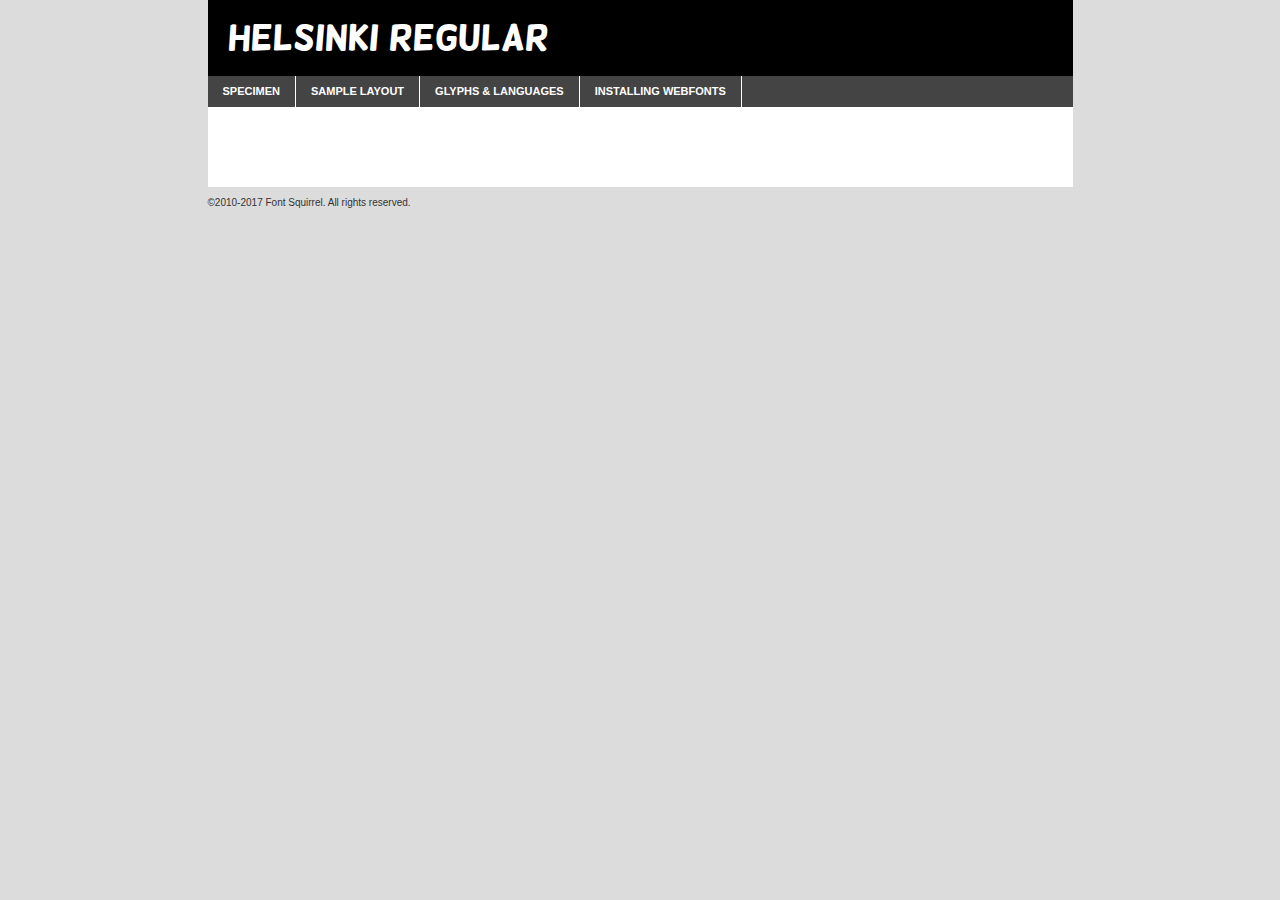
<file: fonts/helsinki-demo.html>
<!DOCTYPE html PUBLIC "-//W3C//DTD XHTML 1.0 Transitional//EN"
        "http://www.w3.org/TR/xhtml1/DTD/xhtml1-transitional.dtd">

<html xmlns="http://www.w3.org/1999/xhtml" xml:lang="en" lang="en">
<head>
    <meta http-equiv="Content-Type" content="text/html; charset=utf-8"/>
    <script src="http://ajax.googleapis.com/ajax/libs/jquery/1.7.2/jquery.min.js" type="text/javascript" charset="utf-8"></script>
    <script type="text/javascript">
		(function($) {
			$.fn.easyTabs = function(option) {
				var param = jQuery.extend({ fadeSpeed: 'fast', defaultContent: 1, activeClass: 'active' }, option);
				$(this).each(function() {
					var thisId = '#' + this.id;
					if ( param.defaultContent == '' )
					{
						param.defaultContent = 1;
					}
					if ( typeof param.defaultContent == 'number' )
					{
						var defaultTab = $(thisId + ' .tabs li:eq(' + (param.defaultContent - 1) + ') a').attr('href').substr(1);
					}
					else
					{
						var defaultTab = param.defaultContent;
					}
					$(thisId + ' .tabs li a').each(function() {
						var tabToHide = $(this).attr('href').substr(1);
						$('#' + tabToHide).addClass('easytabs-tab-content');
					});
					hideAll();
					changeContent(defaultTab);

					function hideAll() {$(thisId + ' .easytabs-tab-content').hide();}

					function changeContent(tabId)
					{
						hideAll();
						$(thisId + ' .tabs li').removeClass(param.activeClass);
						$(thisId + ' .tabs li a[href=#' + tabId + ']').closest('li').addClass(param.activeClass);
						if ( param.fadeSpeed != 'none' )
						{
							$(thisId + ' #' + tabId).fadeIn(param.fadeSpeed);
						}
						else
						{
							$(thisId + ' #' + tabId).show();
						}
					}

					$(thisId + ' .tabs li').click(function() {
						var tabId = $(this).find('a').attr('href').substr(1);
						changeContent(tabId);
						return false;
					});
				});
			}
		})(jQuery);
    </script>
    <link rel="stylesheet" href="specimen_files/specimen_stylesheet.css" type="text/css" charset="utf-8"/>
    <link rel="stylesheet" href="stylesheet.css" type="text/css" charset="utf-8"/>

    <style type="text/css">
        		body {
			font-family: 'helsinkiregular';
        		}

            </style>

    <title>Helsinki Regular Specimen</title>


    <script type="text/javascript" charset="utf-8">
		$(document).ready(function() {
			$('#container').easyTabs({ defaultContent: 1 });
		});
    </script>
</head>

<body>
<div id="container">
    <div id="header">
		Helsinki Regular    </div>
    <ul class="tabs">
        <li><a href="#specimen">Specimen</a></li>
        <li><a href="#layout">Sample Layout</a></li>
                <li><a href="#glyphs">Glyphs &amp; Languages</a></li>
        <li><a href="#installing">Installing Webfonts</a></li>

    </ul>

    <div id="main_content">


        <div id="specimen">

            <div class="section">
                <div class="grid12 firstcol">
                    <div class="huge">AaBb</div>
                </div>
            </div>

            <div class="section">
                <div class="glyph_range">A&#x200B;B&#x200b;C&#x200b;D&#x200b;E&#x200b;F&#x200b;G&#x200b;H&#x200b;I&#x200b;J&#x200b;K&#x200b;L&#x200b;M&#x200b;N&#x200b;O&#x200b;P&#x200b;Q&#x200b;R&#x200b;S&#x200b;T&#x200b;U&#x200b;V&#x200b;W&#x200b;X&#x200b;Y&#x200b;Z&#x200b;a&#x200b;b&#x200b;c&#x200b;d&#x200b;e&#x200b;f&#x200b;g&#x200b;h&#x200b;i&#x200b;j&#x200b;k&#x200b;l&#x200b;m&#x200b;n&#x200b;o&#x200b;p&#x200b;q&#x200b;r&#x200b;s&#x200b;t&#x200b;u&#x200b;v&#x200b;w&#x200b;x&#x200b;y&#x200b;z&#x200b;1&#x200b;2&#x200b;3&#x200b;4&#x200b;5&#x200b;6&#x200b;7&#x200b;8&#x200b;9&#x200b;0&#x200b;&amp;&#x200b;.&#x200b;,&#x200b;?&#x200b;!&#x200b;&#64;&#x200b;(&#x200b;)&#x200b;#&#x200b;$&#x200b;%&#x200b;*&#x200b;+&#x200b;-&#x200b;=&#x200b;:&#x200b;;</div>
            </div>
            <div class="section">
                <div class="grid12 firstcol">
                    <table class="sample_table">
                        <tr>
                            <td>10</td>
                            <td class="size10">abcdefghijklmnopqrstuvwxyzABCDEFGHIJKLMNOPQRSTUVWXYZ0123456789abcdefghijklmnopqrstuvwxyzABCDEFGHIJKLMNOPQRSTUVWXYZ0123456789abcdefghijklmnopqrstuvwxyzABCDEFGHIJKLMNOPQRSTUVWXYZ</td>
                        </tr>
                        <tr>
                            <td>11</td>
                            <td class="size11">abcdefghijklmnopqrstuvwxyzABCDEFGHIJKLMNOPQRSTUVWXYZ0123456789abcdefghijklmnopqrstuvwxyzABCDEFGHIJKLMNOPQRSTUVWXYZ0123456789abcdefghijklmnopqrstuvwxyzABCDEFGHIJKLMNOPQRSTUVWXYZ</td>
                        </tr>
                        <tr>
                            <td>12</td>
                            <td class="size12">abcdefghijklmnopqrstuvwxyzABCDEFGHIJKLMNOPQRSTUVWXYZ0123456789abcdefghijklmnopqrstuvwxyzABCDEFGHIJKLMNOPQRSTUVWXYZ0123456789abcdefghijklmnopqrstuvwxyzABCDEFGHIJKLMNOPQRSTUVWXYZ</td>
                        </tr>
                        <tr>
                            <td>13</td>
                            <td class="size13">abcdefghijklmnopqrstuvwxyzABCDEFGHIJKLMNOPQRSTUVWXYZ0123456789abcdefghijklmnopqrstuvwxyzABCDEFGHIJKLMNOPQRSTUVWXYZ0123456789abcdefghijklmnopqrstuvwxyzABCDEFGHIJKLMNOPQRSTUVWXYZ</td>
                        </tr>
                        <tr>
                            <td>14</td>
                            <td class="size14">abcdefghijklmnopqrstuvwxyzABCDEFGHIJKLMNOPQRSTUVWXYZ0123456789abcdefghijklmnopqrstuvwxyzABCDEFGHIJKLMNOPQRSTUVWXYZ0123456789abcdefghijklmnopqrstuvwxyzABCDEFGHIJKLMNOPQRSTUVWXYZ</td>
                        </tr>
                        <tr>
                            <td>16</td>
                            <td class="size16">abcdefghijklmnopqrstuvwxyzABCDEFGHIJKLMNOPQRSTUVWXYZ0123456789abcdefghijklmnopqrstuvwxyzABCDEFGHIJKLMNOPQRSTUVWXYZ</td>
                        </tr>
                        <tr>
                            <td>18</td>
                            <td class="size18">abcdefghijklmnopqrstuvwxyzABCDEFGHIJKLMNOPQRSTUVWXYZ0123456789abcdefghijklmnopqrstuvwxyzABCDEFGHIJKLMNOPQRSTUVWXYZ</td>
                        </tr>
                        <tr>
                            <td>20</td>
                            <td class="size20">abcdefghijklmnopqrstuvwxyzABCDEFGHIJKLMNOPQRSTUVWXYZ0123456789abcdefghijklmnopqrstuvwxyzABCDEFGHIJKLMNOPQRSTUVWXYZ</td>
                        </tr>
                        <tr>
                            <td>24</td>
                            <td class="size24">abcdefghijklmnopqrstuvwxyzABCDEFGHIJKLMNOPQRSTUVWXYZ0123456789abcdefghijklmnopqrstuvwxyzABCDEFGHIJKLMNOPQRSTUVWXYZ</td>
                        </tr>
                        <tr>
                            <td>30</td>
                            <td class="size30">abcdefghijklmnopqrstuvwxyzABCDEFGHIJKLMNOPQRSTUVWXYZ0123456789abcdefghijklmnopqrstuvwxyzABCDEFGHIJKLMNOPQRSTUVWXYZ</td>
                        </tr>
                        <tr>
                            <td>36</td>
                            <td class="size36">abcdefghijklmnopqrstuvwxyzABCDEFGHIJKLMNOPQRSTUVWXYZ0123456789abcdefghijklmnopqrstuvwxyzABCDEFGHIJKLMNOPQRSTUVWXYZ</td>
                        </tr>
                        <tr>
                            <td>48</td>
                            <td class="size48">abcdefghijklmnopqrstuvwxyzABCDEFGHIJKLMNOPQRSTUVWXYZ0123456789abcdefghijklmnopqrstuvwxyzABCDEFGHIJKLMNOPQRSTUVWXYZ</td>
                        </tr>
                        <tr>
                            <td>60</td>
                            <td class="size60">abcdefghijklmnopqrstuvwxyzABCDEFGHIJKLMNOPQRSTUVWXYZ0123456789abcdefghijklmnopqrstuvwxyzABCDEFGHIJKLMNOPQRSTUVWXYZ</td>
                        </tr>
                        <tr>
                            <td>72</td>
                            <td class="size72">abcdefghijklmnopqrstuvwxyzABCDEFGHIJKLMNOPQRSTUVWXYZ0123456789abcdefghijklmnopqrstuvwxyzABCDEFGHIJKLMNOPQRSTUVWXYZ</td>
                        </tr>
                        <tr>
                            <td>90</td>
                            <td class="size90">abcdefghijklmnopqrstuvwxyzABCDEFGHIJKLMNOPQRSTUVWXYZ0123456789abcdefghijklmnopqrstuvwxyzABCDEFGHIJKLMNOPQRSTUVWXYZ</td>
                        </tr>
                    </table>

                </div>

            </div>


            <div class="section" id="bodycomparison">


                <div id="xheight">
                    <div class="fontbody">&#x25FC;&#x25FC;&#x25FC;&#x25FC;&#x25FC;&#x25FC;&#x25FC;&#x25FC;&#x25FC;&#x25FC;&#x25FC;&#x25FC;&#x25FC;&#x25FC;&#x25FC;&#x25FC;&#x25FC;&#x25FC;&#x25FC;&#x25FC;&#x25FC;&#x25FC;&#x25FC;&#x25FC;&#x25FC;&#x25FC;&#x25FC;&#x25FC;&#x25FC;&#x25FC;&#x25FC;&#x25FC;&#x25FC;&#x25FC;&#x25FC;&#x25FC;&#x25FC;&#x25FC;&#x25FC;&#x25FC;&#x25FC;&#x25FC;&#x25FC;&#x25FC;&#x25FC;&#x25FC;&#x25FC;&#x25FC;&#x25FC;&#x25FC;&#x25FC;&#x25FC;&#x25FC;&#x25FC;&#x25FC;&#x25FC;&#x25FC;&#x25FC;&#x25FC;&#x25FC;&#x25FC;&#x25FC;&#x25FC;&#x25FC;&#x25FC;&#x25FC;&#x25FC;&#x25FC;&#x25FC;&#x25FC;&#x25FC;&#x25FC;&#x25FC;&#x25FC;&#x25FC;&#x25FC;&#x25FC;&#x25FC;&#x25FC;&#x25FC;&#x25FC;&#x25FC;&#x25FC;&#x25FC;&#x25FC;&#x25FC;&#x25FC;&#x25FC;&#x25FC;&#x25FC;&#x25FC;&#x25FC;&#x25FC;&#x25FC;&#x25FC;&#x25FC;&#x25FC;&#x25FC;&#x25FC;body</div>
                    <div class="arialbody">body</div>
                    <div class="verdanabody">body</div>
                    <div class="georgiabody">body</div>
                </div>
                <div class="fontbody" style="z-index:1">
                    body<span>Helsinki Regular</span>
                </div>
                <div class="arialbody" style="z-index:1">
                    body<span>Arial</span>
                </div>
                <div class="verdanabody" style="z-index:1">
                    body<span>Verdana</span>
                </div>
                <div class="georgiabody" style="z-index:1">
                    body<span>Georgia</span>
                </div>


            </div>


            <div class="section psample psample_row1" id="">

                <div class="grid2 firstcol">
                    <p class="size10"><span>10.</span>Aenean lacinia bibendum nulla sed consectetur. Fusce dapibus, tellus ac cursus commodo, tortor mauris condimentum nibh, ut fermentum massa justo sit amet risus. Nullam id dolor id nibh ultricies vehicula ut id elit. Cum sociis natoque penatibus et magnis dis parturient montes, nascetur ridiculus mus. Nulla vitae elit libero, a pharetra augue.</p>

                </div>
                <div class="grid3">
                    <p class="size11"><span>11.</span>Aenean lacinia bibendum nulla sed consectetur. Fusce dapibus, tellus ac cursus commodo, tortor mauris condimentum nibh, ut fermentum massa justo sit amet risus. Nullam id dolor id nibh ultricies vehicula ut id elit. Cum sociis natoque penatibus et magnis dis parturient montes, nascetur ridiculus mus. Nulla vitae elit libero, a pharetra augue.</p>

                </div>
                <div class="grid3">
                    <p class="size12"><span>12.</span>Aenean lacinia bibendum nulla sed consectetur. Fusce dapibus, tellus ac cursus commodo, tortor mauris condimentum nibh, ut fermentum massa justo sit amet risus. Nullam id dolor id nibh ultricies vehicula ut id elit. Cum sociis natoque penatibus et magnis dis parturient montes, nascetur ridiculus mus. Nulla vitae elit libero, a pharetra augue.</p>

                </div>
                <div class="grid4">
                    <p class="size13"><span>13.</span>Aenean lacinia bibendum nulla sed consectetur. Fusce dapibus, tellus ac cursus commodo, tortor mauris condimentum nibh, ut fermentum massa justo sit amet risus. Nullam id dolor id nibh ultricies vehicula ut id elit. Cum sociis natoque penatibus et magnis dis parturient montes, nascetur ridiculus mus. Nulla vitae elit libero, a pharetra augue.</p>

                </div>
                <div class="white_blend"></div>

            </div>
            <div class="section psample psample_row2" id="">
                <div class="grid3 firstcol">
                    <p class="size14"><span>14.</span>Aenean lacinia bibendum nulla sed consectetur. Fusce dapibus, tellus ac cursus commodo, tortor mauris condimentum nibh, ut fermentum massa justo sit amet risus. Nullam id dolor id nibh ultricies vehicula ut id elit. Cum sociis natoque penatibus et magnis dis parturient montes, nascetur ridiculus mus. Nulla vitae elit libero, a pharetra augue.</p>

                </div>
                <div class="grid4">
                    <p class="size16"><span>16.</span>Aenean lacinia bibendum nulla sed consectetur. Fusce dapibus, tellus ac cursus commodo, tortor mauris condimentum nibh, ut fermentum massa justo sit amet risus. Nullam id dolor id nibh ultricies vehicula ut id elit. Cum sociis natoque penatibus et magnis dis parturient montes, nascetur ridiculus mus. Nulla vitae elit libero, a pharetra augue.</p>

                </div>
                <div class="grid5">
                    <p class="size18"><span>18.</span>Aenean lacinia bibendum nulla sed consectetur. Fusce dapibus, tellus ac cursus commodo, tortor mauris condimentum nibh, ut fermentum massa justo sit amet risus. Nullam id dolor id nibh ultricies vehicula ut id elit. Cum sociis natoque penatibus et magnis dis parturient montes, nascetur ridiculus mus. Nulla vitae elit libero, a pharetra augue.</p>

                </div>

                <div class="white_blend"></div>

            </div>

            <div class="section psample psample_row3" id="">
                <div class="grid5 firstcol">
                    <p class="size20"><span>20.</span>Aenean lacinia bibendum nulla sed consectetur. Fusce dapibus, tellus ac cursus commodo, tortor mauris condimentum nibh, ut fermentum massa justo sit amet risus. Nullam id dolor id nibh ultricies vehicula ut id elit. Cum sociis natoque penatibus et magnis dis parturient montes, nascetur ridiculus mus. Nulla vitae elit libero, a pharetra augue.</p>
                </div>
                <div class="grid7">
                    <p class="size24"><span>24.</span>Aenean lacinia bibendum nulla sed consectetur. Fusce dapibus, tellus ac cursus commodo, tortor mauris condimentum nibh, ut fermentum massa justo sit amet risus. Nullam id dolor id nibh ultricies vehicula ut id elit. Cum sociis natoque penatibus et magnis dis parturient montes, nascetur ridiculus mus. Nulla vitae elit libero, a pharetra augue.</p>
                </div>

                <div class="white_blend"></div>

            </div>

            <div class="section psample psample_row4" id="">
                <div class="grid12 firstcol">
                    <p class="size30"><span>30.</span>Aenean lacinia bibendum nulla sed consectetur. Fusce dapibus, tellus ac cursus commodo, tortor mauris condimentum nibh, ut fermentum massa justo sit amet risus. Nullam id dolor id nibh ultricies vehicula ut id elit. Cum sociis natoque penatibus et magnis dis parturient montes, nascetur ridiculus mus. Nulla vitae elit libero, a pharetra augue.</p>
                </div>
                <div class="white_blend"></div>

            </div>


            <div class="section psample psample_row1 fullreverse">
                <div class="grid2 firstcol">
                    <p class="size10"><span>10.</span>Aenean lacinia bibendum nulla sed consectetur. Fusce dapibus, tellus ac cursus commodo, tortor mauris condimentum nibh, ut fermentum massa justo sit amet risus. Nullam id dolor id nibh ultricies vehicula ut id elit. Cum sociis natoque penatibus et magnis dis parturient montes, nascetur ridiculus mus. Nulla vitae elit libero, a pharetra augue.</p>

                </div>
                <div class="grid3">
                    <p class="size11"><span>11.</span>Aenean lacinia bibendum nulla sed consectetur. Fusce dapibus, tellus ac cursus commodo, tortor mauris condimentum nibh, ut fermentum massa justo sit amet risus. Nullam id dolor id nibh ultricies vehicula ut id elit. Cum sociis natoque penatibus et magnis dis parturient montes, nascetur ridiculus mus. Nulla vitae elit libero, a pharetra augue.</p>

                </div>
                <div class="grid3">
                    <p class="size12"><span>12.</span>Aenean lacinia bibendum nulla sed consectetur. Fusce dapibus, tellus ac cursus commodo, tortor mauris condimentum nibh, ut fermentum massa justo sit amet risus. Nullam id dolor id nibh ultricies vehicula ut id elit. Cum sociis natoque penatibus et magnis dis parturient montes, nascetur ridiculus mus. Nulla vitae elit libero, a pharetra augue.</p>

                </div>
                <div class="grid4">
                    <p class="size13"><span>13.</span>Aenean lacinia bibendum nulla sed consectetur. Fusce dapibus, tellus ac cursus commodo, tortor mauris condimentum nibh, ut fermentum massa justo sit amet risus. Nullam id dolor id nibh ultricies vehicula ut id elit. Cum sociis natoque penatibus et magnis dis parturient montes, nascetur ridiculus mus. Nulla vitae elit libero, a pharetra augue.</p>

                </div>
                <div class="black_blend"></div>

            </div>

            <div class="section psample psample_row2 fullreverse">
                <div class="grid3 firstcol">
                    <p class="size14"><span>14.</span>Aenean lacinia bibendum nulla sed consectetur. Fusce dapibus, tellus ac cursus commodo, tortor mauris condimentum nibh, ut fermentum massa justo sit amet risus. Nullam id dolor id nibh ultricies vehicula ut id elit. Cum sociis natoque penatibus et magnis dis parturient montes, nascetur ridiculus mus. Nulla vitae elit libero, a pharetra augue.</p>

                </div>
                <div class="grid4">
                    <p class="size16"><span>16.</span>Aenean lacinia bibendum nulla sed consectetur. Fusce dapibus, tellus ac cursus commodo, tortor mauris condimentum nibh, ut fermentum massa justo sit amet risus. Nullam id dolor id nibh ultricies vehicula ut id elit. Cum sociis natoque penatibus et magnis dis parturient montes, nascetur ridiculus mus. Nulla vitae elit libero, a pharetra augue.</p>

                </div>
                <div class="grid5">
                    <p class="size18"><span>18.</span>Aenean lacinia bibendum nulla sed consectetur. Fusce dapibus, tellus ac cursus commodo, tortor mauris condimentum nibh, ut fermentum massa justo sit amet risus. Nullam id dolor id nibh ultricies vehicula ut id elit. Cum sociis natoque penatibus et magnis dis parturient montes, nascetur ridiculus mus. Nulla vitae elit libero, a pharetra augue.</p>

                </div>
                <div class="black_blend"></div>

            </div>

            <div class="section psample fullreverse psample_row3" id="">
                <div class="grid5 firstcol">
                    <p class="size20"><span>20.</span>Aenean lacinia bibendum nulla sed consectetur. Fusce dapibus, tellus ac cursus commodo, tortor mauris condimentum nibh, ut fermentum massa justo sit amet risus. Nullam id dolor id nibh ultricies vehicula ut id elit. Cum sociis natoque penatibus et magnis dis parturient montes, nascetur ridiculus mus. Nulla vitae elit libero, a pharetra augue.</p>
                </div>
                <div class="grid7">
                    <p class="size24"><span>24.</span>Aenean lacinia bibendum nulla sed consectetur. Fusce dapibus, tellus ac cursus commodo, tortor mauris condimentum nibh, ut fermentum massa justo sit amet risus. Nullam id dolor id nibh ultricies vehicula ut id elit. Cum sociis natoque penatibus et magnis dis parturient montes, nascetur ridiculus mus. Nulla vitae elit libero, a pharetra augue.</p>
                </div>

                <div class="black_blend"></div>

            </div>

            <div class="section psample fullreverse psample_row4" id="" style="border-bottom: 20px #000 solid;">
                <div class="grid12 firstcol">
                    <p class="size30"><span>30.</span>Aenean lacinia bibendum nulla sed consectetur. Fusce dapibus, tellus ac cursus commodo, tortor mauris condimentum nibh, ut fermentum massa justo sit amet risus. Nullam id dolor id nibh ultricies vehicula ut id elit. Cum sociis natoque penatibus et magnis dis parturient montes, nascetur ridiculus mus. Nulla vitae elit libero, a pharetra augue.</p>
                </div>
                <div class="black_blend"></div>

            </div>


        </div>

        <div id="layout">

            <div class="section">

                <div class="grid12 firstcol">
                    <h1>Lorem Ipsum Dolor</h1>
                    <h2>Etiam porta sem malesuada magna mollis euismod</h2>

                    <p class="byline">By <a href="#link">Aenean Lacinia</a></p>
                </div>
            </div>
            <div class="section">
                <div class="grid8 firstcol">
                    <p class="large">Donec sed odio dui. Morbi leo risus, porta ac consectetur ac, vestibulum at eros. Fusce dapibus, tellus ac cursus commodo, tortor mauris condimentum nibh, ut fermentum massa justo sit amet risus. </p>


                    <h3>Pellentesque ornare sem</h3>

                    <p>Maecenas sed diam eget risus varius blandit sit amet non magna. Maecenas faucibus mollis interdum. Donec ullamcorper nulla non metus auctor fringilla. Nullam id dolor id nibh ultricies vehicula ut id elit. Nullam id dolor id nibh ultricies vehicula ut id elit. </p>

                    <p>Aenean eu leo quam. Pellentesque ornare sem lacinia quam venenatis vestibulum. Lorem ipsum dolor sit amet, consectetur adipiscing elit. Cum sociis natoque penatibus et magnis dis parturient montes, nascetur ridiculus mus. </p>

                    <p>Nulla vitae elit libero, a pharetra augue. Praesent commodo cursus magna, vel scelerisque nisl consectetur et. Aenean lacinia bibendum nulla sed consectetur. </p>

                    <p>Nullam quis risus eget urna mollis ornare vel eu leo. Nullam quis risus eget urna mollis ornare vel eu leo. Maecenas sed diam eget risus varius blandit sit amet non magna. Donec ullamcorper nulla non metus auctor fringilla. </p>

                    <h3>Cras mattis consectetur</h3>

                    <p>Aenean eu leo quam. Pellentesque ornare sem lacinia quam venenatis vestibulum. Aenean lacinia bibendum nulla sed consectetur. Integer posuere erat a ante venenatis dapibus posuere velit aliquet. Cras mattis consectetur purus sit amet fermentum. </p>

                    <p>Nullam id dolor id nibh ultricies vehicula ut id elit. Nullam quis risus eget urna mollis ornare vel eu leo. Cras mattis consectetur purus sit amet fermentum.</p>
                </div>

                <div class="grid4 sidebar">

                    <div class="box reverse">
                        <p class="last">Nullam quis risus eget urna mollis ornare vel eu leo. Donec ullamcorper nulla non metus auctor fringilla. Cras mattis consectetur purus sit amet fermentum. Sed posuere consectetur est at lobortis. Lorem ipsum dolor sit amet, consectetur adipiscing elit. </p>
                    </div>

                    <p class="caption">Maecenas sed diam eget risus varius.</p>

                    <p>Vestibulum id ligula porta felis euismod semper. Integer posuere erat a ante venenatis dapibus posuere velit aliquet. Vestibulum id ligula porta felis euismod semper. Sed posuere consectetur est at lobortis. Maecenas sed diam eget risus varius blandit sit amet non magna. Fusce dapibus, tellus ac cursus commodo, tortor mauris condimentum nibh, ut fermentum massa justo sit amet risus. </p>


                    <p>Duis mollis, est non commodo luctus, nisi erat porttitor ligula, eget lacinia odio sem nec elit. Aenean lacinia bibendum nulla sed consectetur. Vivamus sagittis lacus vel augue laoreet rutrum faucibus dolor auctor. Aenean lacinia bibendum nulla sed consectetur. Nullam quis risus eget urna mollis ornare vel eu leo. </p>

                    <p>Praesent commodo cursus magna, vel scelerisque nisl consectetur et. Donec ullamcorper nulla non metus auctor fringilla. Maecenas faucibus mollis interdum. Fusce dapibus, tellus ac cursus commodo, tortor mauris condimentum nibh, ut fermentum massa justo sit amet risus. </p>

                </div>
            </div>

        </div>


		

        <div id="glyphs">
            <div class="section">
                <div class="grid12 firstcol">

                    <h1>Language Support</h1>
                    <p>The subset of Helsinki Regular in this kit supports the following languages:<br/>

						Albanian, Basque, Breton, Chamorro, Danish, Dutch, English, Faroese, Finnish, French, Frisian, Galician, German, Icelandic, Italian, Malagasy, Norwegian, Portuguese, Spanish, Alsatian, Aragonese, Arapaho, Arrernte, Asturian, Aymara, Bislama, Cebuano, Corsican, Fijian, French_creole, Genoese, Gilbertese, Greenlandic, Haitian_creole, Hiligaynon, Hmong, Hopi, Ibanag, Iloko_ilokano, Indonesian, Interglossa_glosa, Interlingua, Irish_gaelic, Jerriais, Lojban, Lombard, Luxembourgeois, Manx, Mohawk, Norfolk_pitcairnese, Occitan, Oromo, Pangasinan, Papiamento, Piedmontese, Potawatomi, Rhaeto-romance, Romansh, Rotokas, Sami_lule, Samoan, Sardinian, Scots_gaelic, Seychelles_creole, Shona, Sicilian, Somali, Southern_ndebele, Swahili, Swati_swazi, Tagalog_filipino_pilipino, Tetum, Tok_pisin, Uyghur_latinized, Volapuk, Walloon, Warlpiri, Xhosa, Yapese, Zulu, Latinbasic, Ubasic, Demo                    </p>
                    <h1>Glyph Chart</h1>
                    <p>The subset of Helsinki Regular in this kit includes all the glyphs listed below. Unicode entities are included above each glyph to help you insert individual characters into your layout.</p>
                    <div id="glyph_chart">

						                            							                                <div><p>&amp;#13;</p>&#13;</div>
																				                                <div><p>&amp;#32;</p>&#32;</div>
																				                                <div><p>&amp;#33;</p>&#33;</div>
																				                                <div><p>&amp;#34;</p>&#34;</div>
																				                                <div><p>&amp;#35;</p>&#35;</div>
																				                                <div><p>&amp;#36;</p>&#36;</div>
																				                                <div><p>&amp;#37;</p>&#37;</div>
																				                                <div><p>&amp;#38;</p>&#38;</div>
																				                                <div><p>&amp;#39;</p>&#39;</div>
																				                                <div><p>&amp;#40;</p>&#40;</div>
																				                                <div><p>&amp;#41;</p>&#41;</div>
																				                                <div><p>&amp;#42;</p>&#42;</div>
																				                                <div><p>&amp;#43;</p>&#43;</div>
																				                                <div><p>&amp;#44;</p>&#44;</div>
																				                                <div><p>&amp;#45;</p>&#45;</div>
																				                                <div><p>&amp;#46;</p>&#46;</div>
																				                                <div><p>&amp;#47;</p>&#47;</div>
																				                                <div><p>&amp;#48;</p>&#48;</div>
																				                                <div><p>&amp;#49;</p>&#49;</div>
																				                                <div><p>&amp;#50;</p>&#50;</div>
																				                                <div><p>&amp;#51;</p>&#51;</div>
																				                                <div><p>&amp;#52;</p>&#52;</div>
																				                                <div><p>&amp;#53;</p>&#53;</div>
																				                                <div><p>&amp;#54;</p>&#54;</div>
																				                                <div><p>&amp;#55;</p>&#55;</div>
																				                                <div><p>&amp;#56;</p>&#56;</div>
																				                                <div><p>&amp;#57;</p>&#57;</div>
																				                                <div><p>&amp;#58;</p>&#58;</div>
																				                                <div><p>&amp;#59;</p>&#59;</div>
																				                                <div><p>&amp;#60;</p>&#60;</div>
																				                                <div><p>&amp;#61;</p>&#61;</div>
																				                                <div><p>&amp;#62;</p>&#62;</div>
																				                                <div><p>&amp;#63;</p>&#63;</div>
																				                                <div><p>&amp;#64;</p>&#64;</div>
																				                                <div><p>&amp;#65;</p>&#65;</div>
																				                                <div><p>&amp;#66;</p>&#66;</div>
																				                                <div><p>&amp;#67;</p>&#67;</div>
																				                                <div><p>&amp;#68;</p>&#68;</div>
																				                                <div><p>&amp;#69;</p>&#69;</div>
																				                                <div><p>&amp;#70;</p>&#70;</div>
																				                                <div><p>&amp;#71;</p>&#71;</div>
																				                                <div><p>&amp;#72;</p>&#72;</div>
																				                                <div><p>&amp;#73;</p>&#73;</div>
																				                                <div><p>&amp;#74;</p>&#74;</div>
																				                                <div><p>&amp;#75;</p>&#75;</div>
																				                                <div><p>&amp;#76;</p>&#76;</div>
																				                                <div><p>&amp;#77;</p>&#77;</div>
																				                                <div><p>&amp;#78;</p>&#78;</div>
																				                                <div><p>&amp;#79;</p>&#79;</div>
																				                                <div><p>&amp;#80;</p>&#80;</div>
																				                                <div><p>&amp;#81;</p>&#81;</div>
																				                                <div><p>&amp;#82;</p>&#82;</div>
																				                                <div><p>&amp;#83;</p>&#83;</div>
																				                                <div><p>&amp;#84;</p>&#84;</div>
																				                                <div><p>&amp;#85;</p>&#85;</div>
																				                                <div><p>&amp;#86;</p>&#86;</div>
																				                                <div><p>&amp;#87;</p>&#87;</div>
																				                                <div><p>&amp;#88;</p>&#88;</div>
																				                                <div><p>&amp;#89;</p>&#89;</div>
																				                                <div><p>&amp;#90;</p>&#90;</div>
																				                                <div><p>&amp;#91;</p>&#91;</div>
																				                                <div><p>&amp;#92;</p>&#92;</div>
																				                                <div><p>&amp;#93;</p>&#93;</div>
																				                                <div><p>&amp;#94;</p>&#94;</div>
																				                                <div><p>&amp;#95;</p>&#95;</div>
																				                                <div><p>&amp;#96;</p>&#96;</div>
																				                                <div><p>&amp;#97;</p>&#97;</div>
																				                                <div><p>&amp;#98;</p>&#98;</div>
																				                                <div><p>&amp;#99;</p>&#99;</div>
																				                                <div><p>&amp;#100;</p>&#100;</div>
																				                                <div><p>&amp;#101;</p>&#101;</div>
																				                                <div><p>&amp;#102;</p>&#102;</div>
																				                                <div><p>&amp;#103;</p>&#103;</div>
																				                                <div><p>&amp;#104;</p>&#104;</div>
																				                                <div><p>&amp;#105;</p>&#105;</div>
																				                                <div><p>&amp;#106;</p>&#106;</div>
																				                                <div><p>&amp;#107;</p>&#107;</div>
																				                                <div><p>&amp;#108;</p>&#108;</div>
																				                                <div><p>&amp;#109;</p>&#109;</div>
																				                                <div><p>&amp;#110;</p>&#110;</div>
																				                                <div><p>&amp;#111;</p>&#111;</div>
																				                                <div><p>&amp;#112;</p>&#112;</div>
																				                                <div><p>&amp;#113;</p>&#113;</div>
																				                                <div><p>&amp;#114;</p>&#114;</div>
																				                                <div><p>&amp;#115;</p>&#115;</div>
																				                                <div><p>&amp;#116;</p>&#116;</div>
																				                                <div><p>&amp;#117;</p>&#117;</div>
																				                                <div><p>&amp;#118;</p>&#118;</div>
																				                                <div><p>&amp;#119;</p>&#119;</div>
																				                                <div><p>&amp;#120;</p>&#120;</div>
																				                                <div><p>&amp;#121;</p>&#121;</div>
																				                                <div><p>&amp;#122;</p>&#122;</div>
																				                                <div><p>&amp;#123;</p>&#123;</div>
																				                                <div><p>&amp;#124;</p>&#124;</div>
																				                                <div><p>&amp;#125;</p>&#125;</div>
																				                                <div><p>&amp;#126;</p>&#126;</div>
																				                                <div><p>&amp;#160;</p>&#160;</div>
																				                                <div><p>&amp;#161;</p>&#161;</div>
																				                                <div><p>&amp;#162;</p>&#162;</div>
																				                                <div><p>&amp;#163;</p>&#163;</div>
																				                                <div><p>&amp;#164;</p>&#164;</div>
																				                                <div><p>&amp;#165;</p>&#165;</div>
																				                                <div><p>&amp;#166;</p>&#166;</div>
																				                                <div><p>&amp;#167;</p>&#167;</div>
																				                                <div><p>&amp;#168;</p>&#168;</div>
																				                                <div><p>&amp;#169;</p>&#169;</div>
																				                                <div><p>&amp;#170;</p>&#170;</div>
																				                                <div><p>&amp;#171;</p>&#171;</div>
																				                                <div><p>&amp;#172;</p>&#172;</div>
																				                                <div><p>&amp;#173;</p>&#173;</div>
																				                                <div><p>&amp;#174;</p>&#174;</div>
																				                                <div><p>&amp;#175;</p>&#175;</div>
																				                                <div><p>&amp;#176;</p>&#176;</div>
																				                                <div><p>&amp;#177;</p>&#177;</div>
																				                                <div><p>&amp;#178;</p>&#178;</div>
																				                                <div><p>&amp;#179;</p>&#179;</div>
																				                                <div><p>&amp;#180;</p>&#180;</div>
																				                                <div><p>&amp;#181;</p>&#181;</div>
																				                                <div><p>&amp;#182;</p>&#182;</div>
																				                                <div><p>&amp;#183;</p>&#183;</div>
																				                                <div><p>&amp;#184;</p>&#184;</div>
																				                                <div><p>&amp;#185;</p>&#185;</div>
																				                                <div><p>&amp;#186;</p>&#186;</div>
																				                                <div><p>&amp;#187;</p>&#187;</div>
																				                                <div><p>&amp;#188;</p>&#188;</div>
																				                                <div><p>&amp;#189;</p>&#189;</div>
																				                                <div><p>&amp;#190;</p>&#190;</div>
																				                                <div><p>&amp;#191;</p>&#191;</div>
																				                                <div><p>&amp;#192;</p>&#192;</div>
																				                                <div><p>&amp;#193;</p>&#193;</div>
																				                                <div><p>&amp;#194;</p>&#194;</div>
																				                                <div><p>&amp;#195;</p>&#195;</div>
																				                                <div><p>&amp;#196;</p>&#196;</div>
																				                                <div><p>&amp;#197;</p>&#197;</div>
																				                                <div><p>&amp;#198;</p>&#198;</div>
																				                                <div><p>&amp;#199;</p>&#199;</div>
																				                                <div><p>&amp;#200;</p>&#200;</div>
																				                                <div><p>&amp;#201;</p>&#201;</div>
																				                                <div><p>&amp;#202;</p>&#202;</div>
																				                                <div><p>&amp;#203;</p>&#203;</div>
																				                                <div><p>&amp;#204;</p>&#204;</div>
																				                                <div><p>&amp;#205;</p>&#205;</div>
																				                                <div><p>&amp;#206;</p>&#206;</div>
																				                                <div><p>&amp;#207;</p>&#207;</div>
																				                                <div><p>&amp;#208;</p>&#208;</div>
																				                                <div><p>&amp;#209;</p>&#209;</div>
																				                                <div><p>&amp;#210;</p>&#210;</div>
																				                                <div><p>&amp;#211;</p>&#211;</div>
																				                                <div><p>&amp;#212;</p>&#212;</div>
																				                                <div><p>&amp;#213;</p>&#213;</div>
																				                                <div><p>&amp;#214;</p>&#214;</div>
																				                                <div><p>&amp;#215;</p>&#215;</div>
																				                                <div><p>&amp;#216;</p>&#216;</div>
																				                                <div><p>&amp;#217;</p>&#217;</div>
																				                                <div><p>&amp;#218;</p>&#218;</div>
																				                                <div><p>&amp;#219;</p>&#219;</div>
																				                                <div><p>&amp;#220;</p>&#220;</div>
																				                                <div><p>&amp;#221;</p>&#221;</div>
																				                                <div><p>&amp;#222;</p>&#222;</div>
																				                                <div><p>&amp;#223;</p>&#223;</div>
																				                                <div><p>&amp;#224;</p>&#224;</div>
																				                                <div><p>&amp;#225;</p>&#225;</div>
																				                                <div><p>&amp;#226;</p>&#226;</div>
																				                                <div><p>&amp;#227;</p>&#227;</div>
																				                                <div><p>&amp;#228;</p>&#228;</div>
																				                                <div><p>&amp;#229;</p>&#229;</div>
																				                                <div><p>&amp;#230;</p>&#230;</div>
																				                                <div><p>&amp;#231;</p>&#231;</div>
																				                                <div><p>&amp;#232;</p>&#232;</div>
																				                                <div><p>&amp;#233;</p>&#233;</div>
																				                                <div><p>&amp;#234;</p>&#234;</div>
																				                                <div><p>&amp;#235;</p>&#235;</div>
																				                                <div><p>&amp;#236;</p>&#236;</div>
																				                                <div><p>&amp;#237;</p>&#237;</div>
																				                                <div><p>&amp;#238;</p>&#238;</div>
																				                                <div><p>&amp;#239;</p>&#239;</div>
																				                                <div><p>&amp;#240;</p>&#240;</div>
																				                                <div><p>&amp;#241;</p>&#241;</div>
																				                                <div><p>&amp;#242;</p>&#242;</div>
																				                                <div><p>&amp;#243;</p>&#243;</div>
																				                                <div><p>&amp;#244;</p>&#244;</div>
																				                                <div><p>&amp;#245;</p>&#245;</div>
																				                                <div><p>&amp;#246;</p>&#246;</div>
																				                                <div><p>&amp;#247;</p>&#247;</div>
																				                                <div><p>&amp;#248;</p>&#248;</div>
																				                                <div><p>&amp;#249;</p>&#249;</div>
																				                                <div><p>&amp;#250;</p>&#250;</div>
																				                                <div><p>&amp;#251;</p>&#251;</div>
																				                                <div><p>&amp;#252;</p>&#252;</div>
																				                                <div><p>&amp;#253;</p>&#253;</div>
																				                                <div><p>&amp;#254;</p>&#254;</div>
																				                                <div><p>&amp;#255;</p>&#255;</div>
																				                                <div><p>&amp;#338;</p>&#338;</div>
																				                                <div><p>&amp;#339;</p>&#339;</div>
																				                                <div><p>&amp;#376;</p>&#376;</div>
																				                                <div><p>&amp;#710;</p>&#710;</div>
																				                                <div><p>&amp;#732;</p>&#732;</div>
																				                                <div><p>&amp;#8192;</p>&#8192;</div>
																				                                <div><p>&amp;#8193;</p>&#8193;</div>
																				                                <div><p>&amp;#8194;</p>&#8194;</div>
																				                                <div><p>&amp;#8195;</p>&#8195;</div>
																				                                <div><p>&amp;#8196;</p>&#8196;</div>
																				                                <div><p>&amp;#8197;</p>&#8197;</div>
																				                                <div><p>&amp;#8198;</p>&#8198;</div>
																				                                <div><p>&amp;#8199;</p>&#8199;</div>
																				                                <div><p>&amp;#8200;</p>&#8200;</div>
																				                                <div><p>&amp;#8201;</p>&#8201;</div>
																				                                <div><p>&amp;#8202;</p>&#8202;</div>
																				                                <div><p>&amp;#8208;</p>&#8208;</div>
																				                                <div><p>&amp;#8209;</p>&#8209;</div>
																				                                <div><p>&amp;#8210;</p>&#8210;</div>
																				                                <div><p>&amp;#8211;</p>&#8211;</div>
																				                                <div><p>&amp;#8212;</p>&#8212;</div>
																				                                <div><p>&amp;#8216;</p>&#8216;</div>
																				                                <div><p>&amp;#8217;</p>&#8217;</div>
																				                                <div><p>&amp;#8218;</p>&#8218;</div>
																				                                <div><p>&amp;#8220;</p>&#8220;</div>
																				                                <div><p>&amp;#8221;</p>&#8221;</div>
																				                                <div><p>&amp;#8222;</p>&#8222;</div>
																				                                <div><p>&amp;#8226;</p>&#8226;</div>
																				                                <div><p>&amp;#8230;</p>&#8230;</div>
																				                                <div><p>&amp;#8239;</p>&#8239;</div>
																				                                <div><p>&amp;#8249;</p>&#8249;</div>
																				                                <div><p>&amp;#8250;</p>&#8250;</div>
																				                                <div><p>&amp;#8287;</p>&#8287;</div>
																				                                <div><p>&amp;#8364;</p>&#8364;</div>
																				                                <div><p>&amp;#8482;</p>&#8482;</div>
																				                                <div><p>&amp;#9724;</p>&#9724;</div>
																																													                    </div>
                </div>


            </div>
        </div>


        <div id="specs">

        </div>

        <div id="installing">
            <div class="section">
                <div class="grid7 firstcol">
                    <h1>Installing Webfonts</h1>

                    <p>Webfonts are supported by all major browser platforms but not all in the same way. There are currently four different font formats that must be included in order to target all browsers. This includes TTF, WOFF, EOT and SVG.</p>

                    <h2>1. Upload your webfonts</h2>
                    <p>You must upload your webfont kit to your website. They should be in or near the same directory as your CSS files.</p>

                    <h2>2. Include the webfont stylesheet</h2>
                    <p>A special CSS @font-face declaration helps the various browsers select the appropriate font it needs without causing you a bunch of headaches. Learn more about this syntax by reading the <a href="https://www.fontspring.com/blog/further-hardening-of-the-bulletproof-syntax">Fontspring blog post</a> about it. The code for it is as follows:</p>


                    <code>
                        @font-face{
                        font-family: 'MyWebFont';
                        src: url('WebFont.eot');
                        src: url('WebFont.eot?#iefix') format('embedded-opentype'),
                        url('WebFont.woff') format('woff'),
                        url('WebFont.ttf') format('truetype'),
                        url('WebFont.svg#webfont') format('svg');
                        }
                    </code>

                    <p>We've already gone ahead and generated the code for you. All you have to do is link to the stylesheet in your HTML, like this:</p>
                    <code>&lt;link rel=&quot;stylesheet&quot; href=&quot;stylesheet.css&quot; type=&quot;text/css&quot; charset=&quot;utf-8&quot; /&gt;</code>

                    <h2>3. Modify your own stylesheet</h2>
                    <p>To take advantage of your new fonts, you must tell your stylesheet to use them. Look at the original @font-face declaration above and find the property called "font-family." The name linked there will be what you use to reference the font. Prepend that webfont name to the font stack in the "font-family" property, inside the selector you want to change. For example:</p>
                    <code>p { font-family: 'WebFont', Arial, sans-serif; }</code>

                    <h2>4. Test</h2>
                    <p>Getting webfonts to work cross-browser <em>can</em> be tricky. Use the information in the sidebar to help you if you find that fonts aren't loading in a particular browser.</p>
                </div>

                <div class="grid5 sidebar">
                    <div class="box">
                        <h2>Troubleshooting<br/>Font-Face Problems</h2>
                        <p>Having trouble getting your webfonts to load in your new website? Here are some tips to sort out what might be the problem.</p>

                        <h3>Fonts not showing in any browser</h3>

                        <p>This sounds like you need to work on the plumbing. You either did not upload the fonts to the correct directory, or you did not link the fonts properly in the CSS. If you've confirmed that all this is correct and you still have a problem, take a look at your .htaccess file and see if requests are getting intercepted.</p>

                        <h3>Fonts not loading in iPhone or iPad</h3>

                        <p>The most common problem here is that you are serving the fonts from an IIS server. IIS refuses to serve files that have unknown MIME types. If that is the case, you must set the MIME type for SVG to "image/svg+xml" in the server settings. Follow these instructions from Microsoft if you need help.</p>

                        <h3>Fonts not loading in Firefox</h3>

                        <p>The primary reason for this failure? You are still using a version Firefox older than 3.5. So upgrade already! If that isn't it, then you are very likely serving fonts from a different domain. Firefox requires that all font assets be served from the same domain. Lastly it is possible that you need to add WOFF to your list of MIME types (if you are serving via IIS.)</p>

                        <h3>Fonts not loading in IE</h3>

                        <p>Are you looking at Internet Explorer on an actual Windows machine or are you cheating by using a service like Adobe BrowserLab? Many of these screenshot services do not render @font-face for IE. Best to test it on a real machine.</p>

                        <h3>Fonts not loading in IE9</h3>

                        <p>IE9, like Firefox, requires that fonts be served from the same domain as the website. Make sure that is the case.</p>
                    </div>
                </div>
            </div>

        </div>

    </div>
    <div id="footer">
        <p>&copy;2010-2017 Font Squirrel. All rights reserved.</p>
    </div>
</div>
</body>
</html>
</file>
<file: style.css>
h1 {
    color: red;
}
</file>
<file: fonts/stylesheet.css>
/*! Generated by Font Squirrel (https://www.fontsquirrel.com) on June 6, 2025 */



@font-face {
    font-family: 'helsinkiregular';
    src: url('helsinki-webfont.woff2') format('woff2'),
         url('helsinki-webfont.woff') format('woff');
    font-weight: normal;
    font-style: normal;

}




@font-face {
    font-family: 'gloria_hallelujahregular';
    src: url('gloriahallelujah-webfont.woff2') format('woff2'),
         url('gloriahallelujah-webfont.woff') format('woff');
    font-weight: normal;
    font-style: normal;

}
</file>
<file: fonts/specimen_files/specimen_stylesheet.css>
@import url('grid_12-825-55-15.css');

/*  
	CSS Reset by Eric Meyer - Released under Public Domain
    http://meyerweb.com/eric/tools/css/reset/
*/
html, body, div, span, applet, object, iframe,
h1, h2, h3, h4, h5, h6, p, blockquote, pre,
a, abbr, acronym, address, big, cite, code,
del, dfn, em, font, img, ins, kbd, q, s, samp,
small, strike, strong, sub, sup, tt, var,
b, u, i, center, dl, dt, dd, ol, ul, li,
fieldset, form, label, legend, table,
caption, tbody, tfoot, thead, tr, th, td {
	margin:         0;
	padding:        0;
	border:         0;
	outline:        0;
	font-size:      100%;
	vertical-align: baseline;
	background:     transparent;
}

body {
	line-height: 1;
}

ol, ul {
	list-style: none;
}

blockquote, q {
	quotes: none;
}

blockquote:before, blockquote:after,
q:before, q:after {
	content: '';
	content: none;
}

:focus {
	outline: 0;
}

ins {
	text-decoration: none;
}

del {
	text-decoration: line-through;
}

table {
	border-collapse: collapse;
	border-spacing:  0;
}


body {
	color:            #000;
	background-color: #dcdcdc;
}

a {
	text-decoration: none;
	color:           #1883ba;
}

h1 {
	font-size:     32px;
	font-weight:   normal;
	font-style:    normal;
	margin-bottom: 18px;
}

h2 {
	font-size: 18px;
}

#container {
	width:  865px;
	margin: 0px auto;
}


#header {
	padding:          20px;
	font-size:        36px;
	background-color: #000;
	color:            #fff;
}

#header span {
	color: #666;
}

#main_content {
	background-color: #fff;
	padding:          60px 20px 20px;
}


#footer p {
	margin:         0;
	padding-top:    10px;
	padding-bottom: 50px;
	color:          #333;
	font:           10px Arial, sans-serif;
}

.tabs {
	width:            100%;
	height:           31px;
	background-color: #444;
}

.tabs li {
	float:            left;
	margin:           0;
	overflow:         hidden;
	background-color: #444;
}

.tabs li a {
	display:         block;
	color:           #fff;
	text-decoration: none;
	font:            bold 11px/11px 'Arial';
	text-transform:  uppercase;
	padding:         10px 15px;
	border-right:    1px solid #fff;
}

.tabs li a:hover {
	background-color: #00b3ff;

}

.tabs li.active a {
	color:            #000;
	background-color: #fff;
}


div.huge {

	font-size:      300px;
	line-height:    1em;
	padding:        0;
	letter-spacing: -.02em;
	overflow:       hidden;
}

div.glyph_range {
	font-size:   72px;
	line-height: 1.1em;
}

.size10 {
	font-size: 10px;
}

.size11 {
	font-size: 11px;
}

.size12 {
	font-size: 12px;
}

.size13 {
	font-size: 13px;
}

.size14 {
	font-size: 14px;
}

.size16 {
	font-size: 16px;
}

.size18 {
	font-size: 18px;
}

.size20 {
	font-size: 20px;
}

.size24 {
	font-size: 24px;
}

.size30 {
	font-size: 30px;
}

.size36 {
	font-size: 36px;
}

.size48 {
	font-size: 48px;
}

.size60 {
	font-size: 60px;
}

.size72 {
	font-size: 72px;
}

.size90 {
	font-size: 90px;
}


.psample_row1 {
	height: 120px;
}

.psample_row1 {
	height: 120px;
}

.psample_row2 {
	height: 160px;
}

.psample_row3 {
	height: 160px;
}

.psample_row4 {
	height: 160px;
}

.psample {
	overflow: hidden;
	position: relative;
}

.psample p {
	line-height: 1.3em;
	display:     block;
	overflow:    hidden;
	margin:      0;
}

.psample span {
	margin-right: .5em;
}

.white_blend {
	width:            100%;
	height:           61px;
	background-image: url([data-uri]);
	position:         absolute;
	bottom:           0;
}

.black_blend {
	width:            100%;
	height:           61px;
	background-image: url([data-uri]);
	position:         absolute;
	bottom:           0;
}

.fullreverse {
	background:    #000 !important;
	color:         #fff !important;
	margin-left:   -20px;
	padding-left:  20px;
	margin-right:  -20px;
	padding-right: 20px;
	padding:       20px;
	margin-bottom: 0;
}


.sample_table td {
	padding-top:    3px;
	padding-bottom: 5px;
	padding-left:   5px;
	vertical-align: middle;
	line-height:    1.2em;
}

.sample_table td:first-child {
	background-color: #eee;
	text-align:       right;
	padding-right:    5px;
	padding-left:     0;
	padding:          5px;
	font:             11px/12px 'Courier New', Courier, mono;
}

code {
	white-space:      pre;
	background-color: #eee;
	display:          block;
	padding:          10px;
	margin-bottom:    18px;
	overflow:         auto;
}


.bottom, .last {
	margin-bottom:  0 !important;
	padding-bottom: 0 !important;
}

.box {
	padding:       18px;
	margin-bottom: 18px;
	background:    #eee;
}

.reverse, .reversed {
	background: #000 !important;
	color:      #fff !important;
	border:     none !important;
}

#bodycomparison {
	position:    relative;
	overflow:    hidden;
	font-size:   72px;
	height:      90px;
	white-space: nowrap;
}

#bodycomparison div {
	font-size:   72px;
	line-height: 90px;
	display:     inline;
	margin:      0 15px 0 0;
	padding:     0;
}

#bodycomparison div span {
	font:     10px Arial;
	position: absolute;
	left:     0;
}

#xheight {
	float:       none;
	position:    absolute;
	color:       #d9f3ff;
	font-size:   72px;
	line-height: 90px;
}

.fontbody {
	position: relative;
}

.arialbody {
	font-family: Arial;
	position:    relative;
}

.verdanabody {
	font-family: Verdana;
	position:    relative;
}

.georgiabody {
	font-family: Georgia;
	position:    relative;
}

/* @group Layout page
 */

#layout h1 {
	font-size:   36px;
	line-height: 42px;
	font-weight: normal;
	font-style:  normal;
}

#layout h2 {
	font-size:   24px;
	line-height: 23px;
	font-weight: normal;
	font-style:  normal;
}

#layout h3 {
	font-size:   22px;
	line-height: 1.4em;
	margin-top:  1em;
	font-weight: normal;
	font-style:  normal;
}


#layout p.byline {
	font-size:     12px;
	margin-top:    18px;
	line-height:   12px;
	margin-bottom: 0;
}

#layout p {
	font-size:     14px;
	line-height:   21px;
	margin-bottom: .5em;
}

#layout p.large {
	font-size:   18px;
	line-height: 26px;
}

#layout .sidebar p {
	font-size:   12px;
	line-height: 1.4em;
}

#layout p.caption {
	font-size:     10px;
	margin-top:    -16px;
	margin-bottom: 18px;
}

/* @end */

/* @group Glyphs */

#glyph_chart div {
	background-color: #d9f3ff;
	color:            black;
	float:            left;
	font-size:        36px;
	height:           1.2em;
	line-height:      1.2em;
	margin-bottom:    1px;
	margin-right:     1px;
	text-align:       center;
	width:            1.2em;
	position:         relative;
	padding:          .6em .2em .2em;
}

#glyph_chart div p {
	position:         absolute;
	left:             0;
	top:              0;
	display:          block;
	text-align:       center;
	font:             bold 9px Arial, sans-serif;
	background-color: #3a768f;
	width:            100%;
	color:            #fff;
	padding:          2px 0;
}


#glyphs h1 {
	font-family: Arial, sans-serif;
}

/* @end */

/* @group Installing */

#installing {
	font: 13px Arial, sans-serif;
}

#installing p,
#glyphs p {
	line-height:   1.2em;
	margin-bottom: 18px;
	font:          13px Arial, sans-serif;
}


#installing h3 {
	font-size:  15px;
	margin-top: 18px;
}

/* @end */

#rendering h1 {
	font-family: Arial, sans-serif;
}

.render_table td {
	font:           11px 'Courier New', Courier, mono;
	vertical-align: middle;
}
</file>
